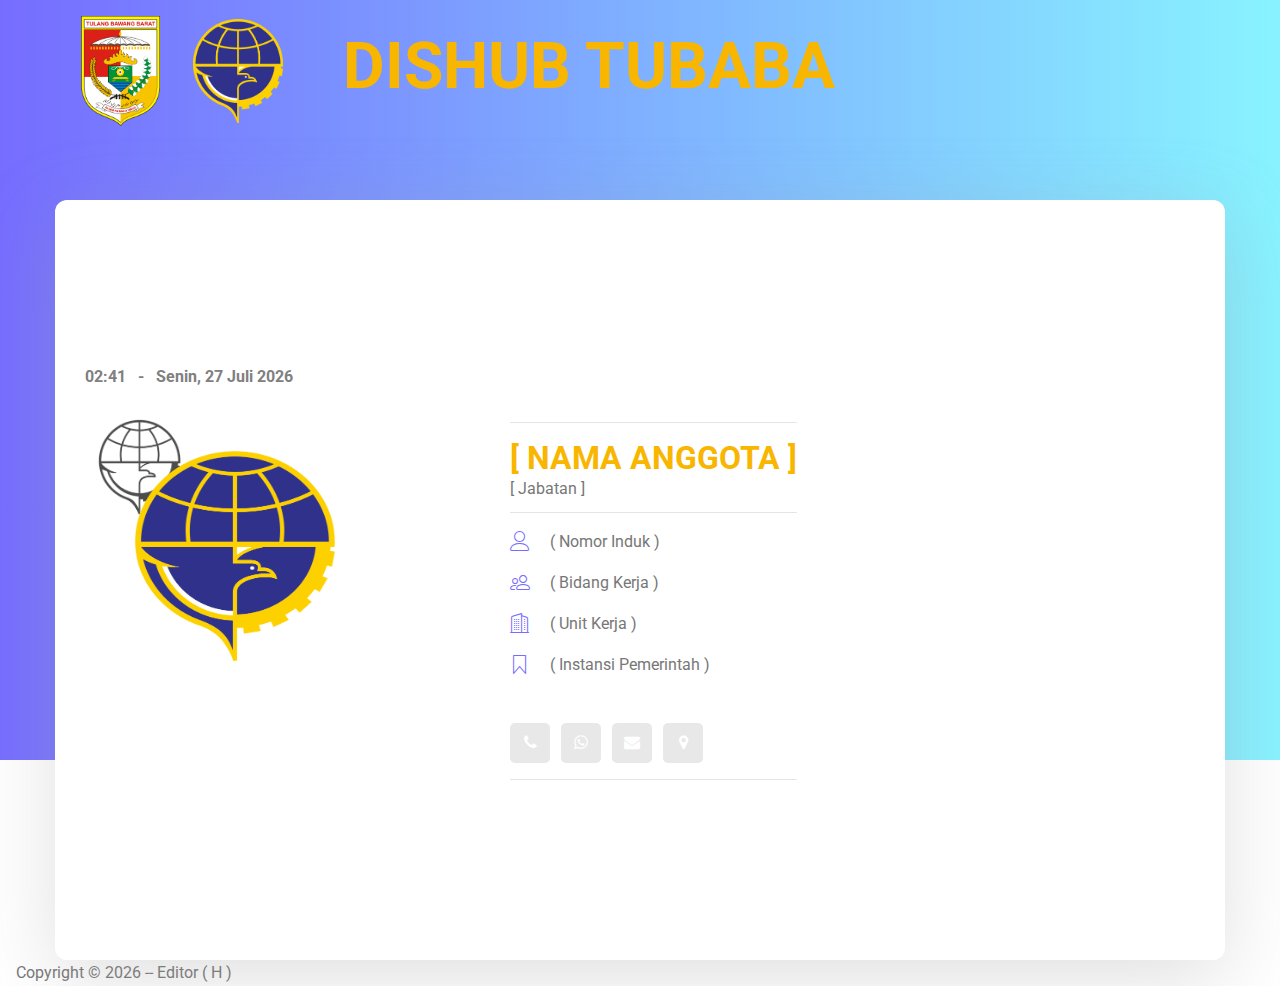
<file: index.html>
<!DOCTYPE html>
<html lang="en">
  <head>
    <!-- Required meta tags -->
    <meta charset="utf-8" />
    <meta
      name="viewport"
      content="width=device-width, initial-scale=1, shrink-to-fit=no"
    />
    <link rel="icon" href="img/favicon.png" type="image/png" />
    <title>Dishub Tulang Bawang Barat</title>
    <!-- Bootstrap CSS -->
    <link rel="stylesheet" href="css/bootstrap.css" />
    <link rel="stylesheet" href="vendors/linericon/style.css" />
    <link rel="stylesheet" href="css/font-awesome.min.css" />
    <link rel="stylesheet" href="vendors/owl-carousel/owl.carousel.min.css" />
    <link rel="stylesheet" href="vendors/lightbox/simpleLightbox.css" />
    <link rel="stylesheet" href="vendors/nice-select/css/nice-select.css" />
    <link rel="stylesheet" href="vendors/animate-css/animate.css" />
    <link rel="stylesheet" href="vendors/popup/magnific-popup.css" />
    <link rel="stylesheet" href="vendors/flaticon/flaticon.css" />
    <!-- main css -->
    <link rel="stylesheet" href="css/style.css" />
    <link rel="stylesheet" href="css/responsive.css" />
  </head>
  <body>
    <!--================Header Menu Area =================-->
    <header class="header_area">
      <div class="main_menu">
        <nav class="navbar navbar-expand-lg navbar-light">
          <div class="container box_1620">
            <!-- Brand and toggle get grouped for better mobile display -->
            <a
              class="navbar-brand logo_h"
              style="color: white; font-size: 5vw"
            >
              <img
                src="img/me/logo_header2.png"
                alt=""
                width="9%"
                style="padding: 1%; margin-right: -5px"
              />
              <img
                src="img/me/logo_header.png"
                alt=""
                width="10%"
                style="padding: 1%"
              />
              &nbsp; <b>DISHUB TUBABA</b>
            </a>
          </div>
        </nav>
      </div>
    </header>
    <!--================Header Menu Area =================-->

    <!--================Home Banner Area =================-->
    <section class="home_banner_area">
      <div class="container box_1620">
        <div class="banner_inner d-flex align-items-center">
          <div class="banner_content">

            <!-- jam dan tanggal -->
            <p><b style="color:grey"><span id="tanggalwaktu"></span></b></p>
            <script>
              var tw = new Date();
              if (tw.getTimezoneOffset() == 0) (a=tw.getTime() + ( 7 *60*60*1000))
              else (a=tw.getTime());
              tw.setTime(a);
              var tahun= tw.getFullYear ();
              var hari= tw.getDay ();
              var bulan= tw.getMonth ();
              var tanggal= tw.getDate ();
              var hariarray=new Array("Minggu,","Senin,","Selasa,","Rabu,","Kamis,","Jum&#39;at,","Sabtu,");
              var bulanarray=new Array("Januari","Februari","Maret","April","Mei","Juni","Juli","Agustus","September","Oktober","Nopember","Desember");
              document.getElementById("tanggalwaktu").innerHTML = ((tw.getHours() < 10) ? "0" : "") + tw.getHours() + ":" + ((tw.getMinutes() < 10)? "0" : "") + tw.getMinutes() + (" &nbsp; - &nbsp; ") + hariarray[hari]+" "+tanggal+" "+bulanarray[bulan]+" "+tahun+" ";
            </script>
            <!-- jam dan tanggal -->

            <div class="media">
              <div class="d-flex">
		            <img src="img/me/stamp_foto2.png" alt="" style="position: absolute; opacity: 0.7; width: 110px; height: 110px; z-index: 1;"/>
                <img src="img/me/bg.png" alt="Foto" style="z-index: 2; height: 300px; width: 300px;">
              </div>
              <div class="media-body">
                <div class="personal_text">

				  <HR style="margin: 1;">
                  <h4 style="font-size:xx-large; margin-bottom: -2px;"><b>[ nama anggota ]</b></h4>
                  <p>
                    [ Jabatan ]
                  </p>
				  <HR style="margin-top: -30px;">
                  <ul class="list basic_info">
					
                    <li>
						<a href="#"
						  ><i class="lnr lnr-user"></i> ( Nomor Induk )</a
						>
					  </li>
					  <li>
						<a href="#"
						  ><i class="lnr lnr-users"></i> ( Bidang Kerja )</a
						>
					  </li>
                    <li>
                      <a href="#"
                        ><i class="lnr lnr-apartment"></i> ( Unit Kerja )</a
                      >
                    </li>
                    <li>
                      <a href="#"
                        ><i class="lnr lnr-bookmark"></i> ( Instansi Pemerintah )</a
                      >
                    </li>
                  </ul>
                  <ul class="list personal_social">
                    <li>
                      <a href="#"><i class="fa fa-phone"></i></a>
                    </li>
                    <li>
                      <a href="#"><i class="fa fa-whatsapp"></i></a>
                    </li>
                    <li>
                      <a href="#"><i class="fa fa-envelope"></i></a>
                    </li>
                    <li>
                      <a href="#"><i class="fa fa-map-marker"></i></a>
                    </li>
                  </ul>
				  <HR style="">
					<!-- <br>
				  <P style="margin-bottom: -8px;">
           				  <img src="img/me/ttd.png" alt="dto" style="position: absolute; width: 200px; height: 130px; margin-left: -30px; z-index: 2;"/>
					  <img src="img/me/stample.png" alt="stamp" style="position: absolute; transform: rotate(-15deg); width: 200px; height: 200px; margin-top: -30px; margin-left: -50px; z-index: 3;"/>
					Mengetahui,</P>
					<p>
					Kepala Dinas</p>
					<p>
					Ahmad Zulkifly, S.Sos, M.T.
				  </p> -->
                </div>
              </div>
            </div>
          </div>
        </div>
      </div>
    </section>
    <!--================End Home Banner Area =================-->

    
    <!--================Footer Area =================-->
    <!-- <footer class="footer_area p_120">
      <div class="container">
        <div class="row footer_inner">
          <div class="col-lg-5 col-sm-6">
            <aside class="f_widget ab_widget">
              <div class="f_title">
                <h3>Dinas Perhubungan</h3>
                <h4>Tulang Bawang Barat</h4>
              </div>

              <a href="https://maps.app.goo.gl/DFEyADKw1KQhBFi78">
                <i class="lnr lnr-map-marker"></i> Lokasi Kantor
              </a>
              <p>Panaragan Jaya,</p>
              <p>Kec. Tulang Bawang Tengah,</p>
              <p>Kab. Tulang Bawang Barat,</p>
              <p>Prov. Lampung, 34693</p>
              <p> -->
                <!-- Link back to Colorlib can't be removed. Template is licensed under CC BY 3.0. -->
                &nbsp; &nbsp; Copyright &copy;
                <script>
                  document.write(new Date().getFullYear());
                </script>
                -- Editor ( H )
           <!--  </aside>
          </div> -->
        </div>
      </div>
    </footer>
    <!--================End Footer Area =================-->

    <!-- Optional JavaScript -->
    <!-- jQuery first, then Popper.js, then Bootstrap JS -->
    <script src="js/jquery-3.3.1.min.js"></script>
    <script src="js/popper.js"></script>
    <script src="js/bootstrap.min.js"></script>
    <script src="js/stellar.js"></script>
    <script src="vendors/lightbox/simpleLightbox.min.js"></script>
    <script src="vendors/nice-select/js/jquery.nice-select.min.js"></script>
    <script src="vendors/isotope/imagesloaded.pkgd.min.js"></script>
    <script src="vendors/isotope/isotope.pkgd.min.js"></script>
    <script src="vendors/owl-carousel/owl.carousel.min.js"></script>
    <script src="vendors/popup/jquery.magnific-popup.min.js"></script>
    <script src="js/jquery.ajaxchimp.min.js"></script>
    <script src="vendors/counter-up/jquery.waypoints.min.js"></script>
    <script src="vendors/counter-up/jquery.counterup.min.js"></script>
    <script src="js/mail-script.js"></script>
    <script src="js/theme.js"></script>
  </body>
</html>
</file>
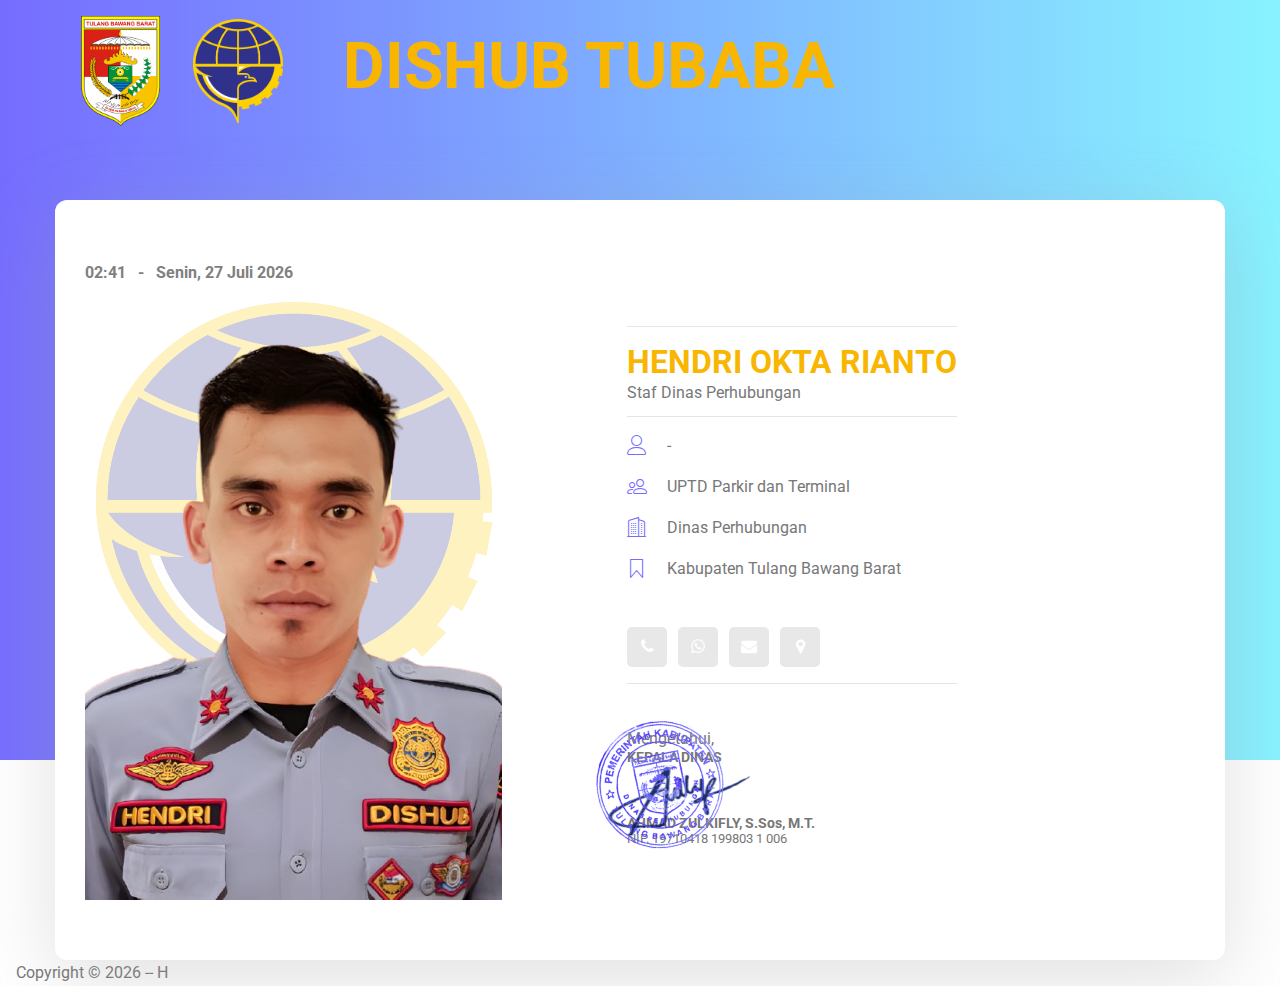
<file: hendri.html>
<!DOCTYPE html>
<html lang="en">
  <head>
    <!-- Required meta tags -->
    <meta charset="utf-8" />
    <meta
      name="viewport"
      content="width=device-width, initial-scale=1, shrink-to-fit=no"
    />
    <link rel="icon" href="img/favicon.png" type="image/png" />
    <title>Hendri Okta Rianto - Dishub Tulang Bawang Barat</title>
    <!-- Bootstrap CSS -->
    <link rel="stylesheet" href="css/bootstrap.css" />
    <link rel="stylesheet" href="vendors/linericon/style.css" />
    <link rel="stylesheet" href="css/font-awesome.min.css" />
    <link rel="stylesheet" href="vendors/owl-carousel/owl.carousel.min.css" />
    <link rel="stylesheet" href="vendors/lightbox/simpleLightbox.css" />
    <link rel="stylesheet" href="vendors/nice-select/css/nice-select.css" />
    <link rel="stylesheet" href="vendors/animate-css/animate.css" />
    <link rel="stylesheet" href="vendors/popup/magnific-popup.css" />
    <link rel="stylesheet" href="vendors/flaticon/flaticon.css" />
    <!-- main css -->
    <link rel="stylesheet" href="css/style.css" />
    <link rel="stylesheet" href="css/responsive.css" />
  </head>
  <body>
    <!--================Header Menu Area =================-->
    <header class="header_area">
      <div class="main_menu">
        <nav class="navbar navbar-expand-lg navbar-light">
          <div class="container box_1620">
            <!-- Brand and toggle get grouped for better mobile display -->
            <a
              class="navbar-brand logo_h"
              style="color: white; font-size: 5vw"
            >
              <img
                src="img/me/logo_header2.png"
                alt=""
                width="9%"
                style="padding: 1%; margin-right: -5px"
              />
              <img
                src="img/me/logo_header.png"
                alt=""
                width="10%"
                style="padding: 1%"
              />
              &nbsp; <b>DISHUB TUBABA</b>
            </a>
          </div>
        </nav>
      </div>
    </header>
    <!--================Header Menu Area =================-->

    <!--================Home Banner Area =================-->
    <section class="home_banner_area">
      <div class="container box_1620">
        <div class="banner_inner d-flex align-items-center">
          <div class="banner_content">

            <!-- jam dan tanggal -->
            <p><b style="color:grey"><span id="tanggalwaktu"></span></b></p>
            <script>
              var tw = new Date();
              if (tw.getTimezoneOffset() == 0) (a=tw.getTime() + ( 7 *60*60*1000))
              else (a=tw.getTime());
              tw.setTime(a);
              var tahun= tw.getFullYear ();
              var hari= tw.getDay ();
              var bulan= tw.getMonth ();
              var tanggal= tw.getDate ();
              var hariarray=new Array("Minggu,","Senin,","Selasa,","Rabu,","Kamis,","Jum&#39;at,","Sabtu,");
              var bulanarray=new Array("Januari","Februari","Maret","April","Mei","Juni","Juli","Agustus","September","Oktober","Nopember","Desember");
              document.getElementById("tanggalwaktu").innerHTML = ((tw.getHours() < 10) ? "0" : "") + tw.getHours() + ":" + ((tw.getMinutes() < 10)? "0" : "") + tw.getMinutes() + (" &nbsp; - &nbsp; ") + hariarray[hari]+" "+tanggal+" "+bulanarray[bulan]+" "+tahun+" ";
            </script>
            <!-- jam dan tanggal -->

            <div class="media">
              <div class="d-flex">
		      <img src="img/me/hendri.png" alt="Foto Hendri" style="z-index: 2;">
              </div>
              <div class="media-body">
                <div class="personal_text">

				  <HR style="margin: 1;">
                  <h4 style="font-size:xx-large; margin-bottom: -2px;"><b>HENDRI OKTA RIANTO</b></h4>
                  <p>
                    Staf Dinas Perhubungan
                  </p>
				  <HR style="margin-top: -30px;">
                  <ul class="list basic_info">
					
                    <li>
						<a href="#"
						  ><i class="lnr lnr-user"></i> -</a
						>
					  </li>
					  <li>
						<a href="#"
						  ><i class="lnr lnr-users"></i> UPTD Parkir dan Terminal</a
						>
					  </li>
                    <li>
                      <a href="https://www.google.com/maps/place/DINAS+PERHUBUNGAN+KABUPATEN+TULANG+BAWANG+BARAT/@-4.5154027,105.0877553,17z/data=!3m1!4b1!4m6!3m5!1s0x2e3f35006d0774fd:0xd82597dc79510d7b!8m2!3d-4.5154081!4d105.0903302!16s%2Fg%2F11x2x2wxy6?entry=ttu&g_ep=EgoyMDI1MDMwMy4wIKXMDSoASAFQAw%3D%3D"
                        ><i class="lnr lnr-apartment"></i> Dinas Perhubungan</a
                      >
                    </li>
                    <li>
                      <a href="https://id.wikipedia.org/wiki/Kabupaten_Tulang_Bawang_Barat"
                        ><i class="lnr lnr-bookmark"></i> Kabupaten Tulang Bawang Barat</a
                      >
                    </li>
                  </ul>
                  <ul class="list personal_social">
                    <li>
                      <a href="tel:082281963772"><i class="fa fa-phone"></i></a>
                    </li>
                    <li>
                      <a href="https://wa.me/6282281963772?text=Izin%20Mas%20Hendri,%20"><i class="fa fa-whatsapp"></i></a>
                    </li>
                    <li>
                      <a href="mailto:email.mashendri@gmail.com?subject=kontak%20baru&body=Izin%20mas%21"><i class="fa fa-envelope"></i></a>
                    </li>
                    <li>
                      <a href="https://www.google.com/maps/place/DINAS+PERHUBUNGAN+KABUPATEN+TULANG+BAWANG+BARAT/@-4.5154027,105.0877553,17z/data=!3m1!4b1!4m6!3m5!1s0x2e3f35006d0774fd:0xd82597dc79510d7b!8m2!3d-4.5154081!4d105.0903302!16s%2Fg%2F11x2x2wxy6?entry=ttu&g_ep=EgoyMDI1MDMwMy4wIKXMDSoASAFQAw%3D%3D"><i class="fa fa-map-marker"></i></a>
                    </li>
                  </ul>
				  <HR style="">
					<br>
				  <P style="margin-bottom: -8px;">
           				  <img src="img/me/ttd2.png" alt="dto" style="opacity: 0.9; position: absolute; width: 300px; height: 200px; margin-left: -95px; margin-top: -35px; z-index: 2;"/>
					  <img src="img/me/stample.png" alt="stamp" style="position: absolute; transform: rotate(-15deg); width: 180px; height: 180px; margin-top: -30px; margin-left: -60px; z-index: 4;"/>
					Mengetahui,</P>
					<b>
					<p style="font-size: 14px">
					KEPALA DINAS</p>
					<p style="font-size: 14px">
					AHMAD ZULKIFLY, S.Sos, M.T.
				        </p>
					</b>
			                <p style="margin-top: -50px; font-size: 13px">
					NIP. 19710418 199803 1 006
					</p>
                </div>
              </div>
            </div>
          </div>
        </div>
      </div>
    </section>
    <!--================End Home Banner Area =================-->

    
    <!--================Footer Area =================-->
    <!-- <footer class="footer_area p_120">
      <div class="container">
        <div class="row footer_inner">
          <div class="col-lg-5 col-sm-6">
            <aside class="f_widget ab_widget">
              <div class="f_title">
                <h3>Dinas Perhubungan</h3>
                <h4>Tulang Bawang Barat</h4>
              </div>

              <a href="https://maps.app.goo.gl/DFEyADKw1KQhBFi78">
                <i class="lnr lnr-map-marker"></i> Lokasi Kantor
              </a>
              <p>Panaragan Jaya,</p>
              <p>Kec. Tulang Bawang Tengah,</p>
              <p>Kab. Tulang Bawang Barat,</p>
              <p>Prov. Lampung, 34693</p>
              <p> -->
                <!-- Link back to Colorlib can't be removed. Template is licensed under CC BY 3.0. -->
                &nbsp; &nbsp; Copyright &copy;
                <script>
                  document.write(new Date().getFullYear());
                </script>
                -- H
           <!--  </aside>
          </div> -->
        </div>
      </div>
    </footer>
    <!--================End Footer Area =================-->

    <!-- Optional JavaScript -->
    <!-- jQuery first, then Popper.js, then Bootstrap JS -->
    <script src="js/jquery-3.3.1.min.js"></script>
    <script src="js/popper.js"></script>
    <script src="js/bootstrap.min.js"></script>
    <script src="js/stellar.js"></script>
    <script src="vendors/lightbox/simpleLightbox.min.js"></script>
    <script src="vendors/nice-select/js/jquery.nice-select.min.js"></script>
    <script src="vendors/isotope/imagesloaded.pkgd.min.js"></script>
    <script src="vendors/isotope/isotope.pkgd.min.js"></script>
    <script src="vendors/owl-carousel/owl.carousel.min.js"></script>
    <script src="vendors/popup/jquery.magnific-popup.min.js"></script>
    <script src="js/jquery.ajaxchimp.min.js"></script>
    <script src="vendors/counter-up/jquery.waypoints.min.js"></script>
    <script src="vendors/counter-up/jquery.counterup.min.js"></script>
    <script src="js/mail-script.js"></script>
    <script src="js/theme.js"></script>
  </body>
</html>
</file>
<file: vendors/linericon/style.css>
@font-face {
	font-family: 'Linearicons-Free';
	src:url('fonts/Linearicons-Free.eot?w118d');
	src:url('fonts/Linearicons-Free.eot?#iefixw118d') format('embedded-opentype'),
		url('fonts/Linearicons-Free.woff2?w118d') format('woff2'),
		url('fonts/Linearicons-Free.woff?w118d') format('woff'),
		url('fonts/Linearicons-Free.ttf?w118d') format('truetype'),
		url('fonts/Linearicons-Free.svg?w118d#Linearicons-Free') format('svg');
	font-weight: normal;
	font-style: normal;
}

.lnr {
	font-family: 'Linearicons-Free';
	speak: none;
	font-style: normal;
	font-weight: normal;
	font-variant: normal;
	text-transform: none;
	line-height: 1;

	/* Better Font Rendering =========== */
	-webkit-font-smoothing: antialiased;
	-moz-osx-font-smoothing: grayscale;
}

.lnr-home:before {
	content: "\e800";
}
.lnr-apartment:before {
	content: "\e801";
}
.lnr-pencil:before {
	content: "\e802";
}
.lnr-magic-wand:before {
	content: "\e803";
}
.lnr-drop:before {
	content: "\e804";
}
.lnr-lighter:before {
	content: "\e805";
}
.lnr-poop:before {
	content: "\e806";
}
.lnr-sun:before {
	content: "\e807";
}
.lnr-moon:before {
	content: "\e808";
}
.lnr-cloud:before {
	content: "\e809";
}
.lnr-cloud-upload:before {
	content: "\e80a";
}
.lnr-cloud-download:before {
	content: "\e80b";
}
.lnr-cloud-sync:before {
	content: "\e80c";
}
.lnr-cloud-check:before {
	content: "\e80d";
}
.lnr-database:before {
	content: "\e80e";
}
.lnr-lock:before {
	content: "\e80f";
}
.lnr-cog:before {
	content: "\e810";
}
.lnr-trash:before {
	content: "\e811";
}
.lnr-dice:before {
	content: "\e812";
}
.lnr-heart:before {
	content: "\e813";
}
.lnr-star:before {
	content: "\e814";
}
.lnr-star-half:before {
	content: "\e815";
}
.lnr-star-empty:before {
	content: "\e816";
}
.lnr-flag:before {
	content: "\e817";
}
.lnr-envelope:before {
	content: "\e818";
}
.lnr-paperclip:before {
	content: "\e819";
}
.lnr-inbox:before {
	content: "\e81a";
}
.lnr-eye:before {
	content: "\e81b";
}
.lnr-printer:before {
	content: "\e81c";
}
.lnr-file-empty:before {
	content: "\e81d";
}
.lnr-file-add:before {
	content: "\e81e";
}
.lnr-enter:before {
	content: "\e81f";
}
.lnr-exit:before {
	content: "\e820";
}
.lnr-graduation-hat:before {
	content: "\e821";
}
.lnr-license:before {
	content: "\e822";
}
.lnr-music-note:before {
	content: "\e823";
}
.lnr-film-play:before {
	content: "\e824";
}
.lnr-camera-video:before {
	content: "\e825";
}
.lnr-camera:before {
	content: "\e826";
}
.lnr-picture:before {
	content: "\e827";
}
.lnr-book:before {
	content: "\e828";
}
.lnr-bookmark:before {
	content: "\e829";
}
.lnr-user:before {
	content: "\e82a";
}
.lnr-users:before {
	content: "\e82b";
}
.lnr-shirt:before {
	content: "\e82c";
}
.lnr-store:before {
	content: "\e82d";
}
.lnr-cart:before {
	content: "\e82e";
}
.lnr-tag:before {
	content: "\e82f";
}
.lnr-phone-handset:before {
	content: "\e830";
}
.lnr-phone:before {
	content: "\e831";
}
.lnr-pushpin:before {
	content: "\e832";
}
.lnr-map-marker:before {
	content: "\e833";
}
.lnr-map:before {
	content: "\e834";
}
.lnr-location:before {
	content: "\e835";
}
.lnr-calendar-full:before {
	content: "\e836";
}
.lnr-keyboard:before {
	content: "\e837";
}
.lnr-spell-check:before {
	content: "\e838";
}
.lnr-screen:before {
	content: "\e839";
}
.lnr-smartphone:before {
	content: "\e83a";
}
.lnr-tablet:before {
	content: "\e83b";
}
.lnr-laptop:before {
	content: "\e83c";
}
.lnr-laptop-phone:before {
	content: "\e83d";
}
.lnr-power-switch:before {
	content: "\e83e";
}
.lnr-bubble:before {
	content: "\e83f";
}
.lnr-heart-pulse:before {
	content: "\e840";
}
.lnr-construction:before {
	content: "\e841";
}
.lnr-pie-chart:before {
	content: "\e842";
}
.lnr-chart-bars:before {
	content: "\e843";
}
.lnr-gift:before {
	content: "\e844";
}
.lnr-diamond:before {
	content: "\e845";
}
.lnr-linearicons:before {
	content: "\e846";
}
.lnr-dinner:before {
	content: "\e847";
}
.lnr-coffee-cup:before {
	content: "\e848";
}
.lnr-leaf:before {
	content: "\e849";
}
.lnr-paw:before {
	content: "\e84a";
}
.lnr-rocket:before {
	content: "\e84b";
}
.lnr-briefcase:before {
	content: "\e84c";
}
.lnr-bus:before {
	content: "\e84d";
}
.lnr-car:before {
	content: "\e84e";
}
.lnr-train:before {
	content: "\e84f";
}
.lnr-bicycle:before {
	content: "\e850";
}
.lnr-wheelchair:before {
	content: "\e851";
}
.lnr-select:before {
	content: "\e852";
}
.lnr-earth:before {
	content: "\e853";
}
.lnr-smile:before {
	content: "\e854";
}
.lnr-sad:before {
	content: "\e855";
}
.lnr-neutral:before {
	content: "\e856";
}
.lnr-mustache:before {
	content: "\e857";
}
.lnr-alarm:before {
	content: "\e858";
}
.lnr-bullhorn:before {
	content: "\e859";
}
.lnr-volume-high:before {
	content: "\e85a";
}
.lnr-volume-medium:before {
	content: "\e85b";
}
.lnr-volume-low:before {
	content: "\e85c";
}
.lnr-volume:before {
	content: "\e85d";
}
.lnr-mic:before {
	content: "\e85e";
}
.lnr-hourglass:before {
	content: "\e85f";
}
.lnr-undo:before {
	content: "\e860";
}
.lnr-redo:before {
	content: "\e861";
}
.lnr-sync:before {
	content: "\e862";
}
.lnr-history:before {
	content: "\e863";
}
.lnr-clock:before {
	content: "\e864";
}
.lnr-download:before {
	content: "\e865";
}
.lnr-upload:before {
	content: "\e866";
}
.lnr-enter-down:before {
	content: "\e867";
}
.lnr-exit-up:before {
	content: "\e868";
}
.lnr-bug:before {
	content: "\e869";
}
.lnr-code:before {
	content: "\e86a";
}
.lnr-link:before {
	content: "\e86b";
}
.lnr-unlink:before {
	content: "\e86c";
}
.lnr-thumbs-up:before {
	content: "\e86d";
}
.lnr-thumbs-down:before {
	content: "\e86e";
}
.lnr-magnifier:before {
	content: "\e86f";
}
.lnr-cross:before {
	content: "\e870";
}
.lnr-menu:before {
	content: "\e871";
}
.lnr-list:before {
	content: "\e872";
}
.lnr-chevron-up:before {
	content: "\e873";
}
.lnr-chevron-down:before {
	content: "\e874";
}
.lnr-chevron-left:before {
	content: "\e875";
}
.lnr-chevron-right:before {
	content: "\e876";
}
.lnr-arrow-up:before {
	content: "\e877";
}
.lnr-arrow-down:before {
	content: "\e878";
}
.lnr-arrow-left:before {
	content: "\e879";
}
.lnr-arrow-right:before {
	content: "\e87a";
}
.lnr-move:before {
	content: "\e87b";
}
.lnr-warning:before {
	content: "\e87c";
}
.lnr-question-circle:before {
	content: "\e87d";
}
.lnr-menu-circle:before {
	content: "\e87e";
}
.lnr-checkmark-circle:before {
	content: "\e87f";
}
.lnr-cross-circle:before {
	content: "\e880";
}
.lnr-plus-circle:before {
	content: "\e881";
}
.lnr-circle-minus:before {
	content: "\e882";
}
.lnr-arrow-up-circle:before {
	content: "\e883";
}
.lnr-arrow-down-circle:before {
	content: "\e884";
}
.lnr-arrow-left-circle:before {
	content: "\e885";
}
.lnr-arrow-right-circle:before {
	content: "\e886";
}
.lnr-chevron-up-circle:before {
	content: "\e887";
}
.lnr-chevron-down-circle:before {
	content: "\e888";
}
.lnr-chevron-left-circle:before {
	content: "\e889";
}
.lnr-chevron-right-circle:before {
	content: "\e88a";
}
.lnr-crop:before {
	content: "\e88b";
}
.lnr-frame-expand:before {
	content: "\e88c";
}
.lnr-frame-contract:before {
	content: "\e88d";
}
.lnr-layers:before {
	content: "\e88e";
}
.lnr-funnel:before {
	content: "\e88f";
}
.lnr-text-format:before {
	content: "\e890";
}
.lnr-text-format-remove:before {
	content: "\e891";
}
.lnr-text-size:before {
	content: "\e892";
}
.lnr-bold:before {
	content: "\e893";
}
.lnr-italic:before {
	content: "\e894";
}
.lnr-underline:before {
	content: "\e895";
}
.lnr-strikethrough:before {
	content: "\e896";
}
.lnr-highlight:before {
	content: "\e897";
}
.lnr-text-align-left:before {
	content: "\e898";
}
.lnr-text-align-center:before {
	content: "\e899";
}
.lnr-text-align-right:before {
	content: "\e89a";
}
.lnr-text-align-justify:before {
	content: "\e89b";
}
.lnr-line-spacing:before {
	content: "\e89c";
}
.lnr-indent-increase:before {
	content: "\e89d";
}
.lnr-indent-decrease:before {
	content: "\e89e";
}
.lnr-pilcrow:before {
	content: "\e89f";
}
.lnr-direction-ltr:before {
	content: "\e8a0";
}
.lnr-direction-rtl:before {
	content: "\e8a1";
}
.lnr-page-break:before {
	content: "\e8a2";
}
.lnr-sort-alpha-asc:before {
	content: "\e8a3";
}
.lnr-sort-amount-asc:before {
	content: "\e8a4";
}
.lnr-hand:before {
	content: "\e8a5";
}
.lnr-pointer-up:before {
	content: "\e8a6";
}
.lnr-pointer-right:before {
	content: "\e8a7";
}
.lnr-pointer-down:before {
	content: "\e8a8";
}
.lnr-pointer-left:before {
	content: "\e8a9";
}
</file>
<file: vendors/nice-select/css/nice-select.css>
.nice-select {
  -webkit-tap-highlight-color: transparent;
  background-color: #fff;
  border-radius: 5px;
  border: solid 1px #e8e8e8;
  box-sizing: border-box;
  clear: both;
  cursor: pointer;
  display: block;
  float: left;
  font-family: inherit;
  font-size: 14px;
  font-weight: normal;
  height: 42px;
  line-height: 40px;
  outline: none;
  padding-left: 18px;
  padding-right: 30px;
  position: relative;
  text-align: left !important;
  -webkit-transition: all 0.2s ease-in-out;
  transition: all 0.2s ease-in-out;
  -webkit-user-select: none;
     -moz-user-select: none;
      -ms-user-select: none;
          user-select: none;
  white-space: nowrap;
  width: auto; }
  .nice-select:hover {
    border-color: #dbdbdb; }
  .nice-select:active, .nice-select.open, .nice-select:focus {
    border-color: #999; }
  .nice-select:after {
    border-bottom: 2px solid #999;
    border-right: 2px solid #999;
    content: '';
    display: block;
    height: 5px;
    margin-top: -4px;
    pointer-events: none;
    position: absolute;
    right: 12px;
    top: 50%;
    -webkit-transform-origin: 66% 66%;
        -ms-transform-origin: 66% 66%;
            transform-origin: 66% 66%;
    -webkit-transform: rotate(45deg);
        -ms-transform: rotate(45deg);
            transform: rotate(45deg);
    -webkit-transition: all 0.15s ease-in-out;
    transition: all 0.15s ease-in-out;
    width: 5px; }
  .nice-select.open:after {
    -webkit-transform: rotate(-135deg);
        -ms-transform: rotate(-135deg);
            transform: rotate(-135deg); }
  .nice-select.open .list {
    opacity: 1;
    pointer-events: auto;
    -webkit-transform: scale(1) translateY(0);
        -ms-transform: scale(1) translateY(0);
            transform: scale(1) translateY(0); }
  .nice-select.disabled {
    border-color: #ededed;
    color: #999;
    pointer-events: none; }
    .nice-select.disabled:after {
      border-color: #cccccc; }
  .nice-select.wide {
    width: 100%; }
    .nice-select.wide .list {
      left: 0 !important;
      right: 0 !important; }
  .nice-select.right {
    float: right; }
    .nice-select.right .list {
      left: auto;
      right: 0; }
  .nice-select.small {
    font-size: 12px;
    height: 36px;
    line-height: 34px; }
    .nice-select.small:after {
      height: 4px;
      width: 4px; }
    .nice-select.small .option {
      line-height: 34px;
      min-height: 34px; }
  .nice-select .list {
    background-color: #fff;
    border-radius: 5px;
    box-shadow: 0 0 0 1px rgba(68, 68, 68, 0.11);
    box-sizing: border-box;
    margin-top: 4px;
    opacity: 0;
    overflow: hidden;
    padding: 0;
    pointer-events: none;
    position: absolute;
    top: 100%;
    left: 0;
    -webkit-transform-origin: 50% 0;
        -ms-transform-origin: 50% 0;
            transform-origin: 50% 0;
    -webkit-transform: scale(0.75) translateY(-21px);
        -ms-transform: scale(0.75) translateY(-21px);
            transform: scale(0.75) translateY(-21px);
    -webkit-transition: all 0.2s cubic-bezier(0.5, 0, 0, 1.25), opacity 0.15s ease-out;
    transition: all 0.2s cubic-bezier(0.5, 0, 0, 1.25), opacity 0.15s ease-out;
    z-index: 9; }
    .nice-select .list:hover .option:not(:hover) {
      background-color: transparent !important; }
  .nice-select .option {
    cursor: pointer;
    font-weight: 400;
    line-height: 40px;
    list-style: none;
    min-height: 40px;
    outline: none;
    padding-left: 18px;
    padding-right: 29px;
    text-align: left;
    -webkit-transition: all 0.2s;
    transition: all 0.2s; }
    .nice-select .option:hover, .nice-select .option.focus, .nice-select .option.selected.focus {
      background-color: #f6f6f6; }
    .nice-select .option.selected {
      font-weight: bold; }
    .nice-select .option.disabled {
      background-color: transparent;
      color: #999;
      cursor: default; }

.no-csspointerevents .nice-select .list {
  display: none; }

.no-csspointerevents .nice-select.open .list {
  display: block; }
</file>
<file: vendors/flaticon/flaticon.css>
/*
  	Flaticon icon font: Flaticon
  	Creation date: 26/06/2018 17:19
  	*/

@font-face {
  font-family: "Flaticon";
  src: url("./Flaticon.eot");
  src: url("./Flaticon.eot?#iefix") format("embedded-opentype"),
       url("./Flaticon.woff") format("woff"),
       url("./Flaticon.ttf") format("truetype"),
       url("./Flaticon.svg#Flaticon") format("svg");
  font-weight: normal;
  font-style: normal;
}

@media screen and (-webkit-min-device-pixel-ratio:0) {
  @font-face {
    font-family: "Flaticon";
    src: url("./Flaticon.svg#Flaticon") format("svg");
  }
}

[class^="flaticon-"]:before, [class*=" flaticon-"]:before,
[class^="flaticon-"]:after, [class*=" flaticon-"]:after {   
  font-family: Flaticon;
        font-size: 20px;
font-style: normal;
margin-left: 20px;
}

.flaticon-skyline:before { content: "\f100"; }
.flaticon-sketch:before { content: "\f101"; }
.flaticon-city:before { content: "\f102"; }
</file>
<file: css/style.css>
/*----------------------------------------------------
@File: Default Styles
@Author: Rocky Ahmed
@URL: http://wethemez.com
Author E-mail: rockybd1995@gmail.com

This file contains the styling for the actual theme, this
is the file you need to edit to change the look of the
theme.
---------------------------------------------------- */
/*=====================================================================
@Template Name: Builder Construction 
@Author: Rocky Ahmed
@Developed By: Rocky Ahmed
@Developer URL: http://rocky.wethemez.com
Author E-mail: rockybd1995@gmail.com

@Default Styles

Table of Content:
01/ Variables
02/ predefin
03/ header
04/ button
05/ banner
06/ breadcrumb
07/ about
08/ team
09/ project 
10/ price 
11/ team 
12/ blog 
13/ video  
14/ features  
15/ career  
16/ contact 
17/ footer

=====================================================================*/
/*----------------------------------------------------*/
/*font Variables*/
/*Color Variables*/
/*=================== fonts ====================*/
@import url("https://fonts.googleapis.com/css?family=Heebo:300,400,700,900|Roboto:300,400,500,700");
/*---------------------------------------------------- */
/*----------------------------------------------------*/
.list {
  list-style: none;
  margin: 0px;
  padding: 0px; }

a {
  text-decoration: none;
  transition: all 0.3s ease-in-out; }
  a:hover, a:focus {
    text-decoration: none;
    outline: none; }

.row.m0 {
  margin: 0px; }

body {
  line-height: 26px;
  font-size: 16px;
  font-family: "Roboto", sans-serif;
  font-weight: normal;
  color: #777777; }

h1, h2, h3, h4, h5, h6 {
  font-family: "Heebo", sans-serif;
  font-weight: bold; }

button:focus {
  outline: none;
  box-shadow: none; }

.p0 {
  padding-left: 0px;
  padding-right: 0px; }

.p_120 {
  padding-top: 120px;
  padding-bottom: 120px; }

.p_100 {
  padding-top: 100px;
  padding-bottom: 100px; }

.pad_top {
  padding-top: 120px; }

.pad_bt {
  padding-bottom: 120px; }

.mt-25 {
  margin-top: 25px; }

@media (min-width: 1200px) {
  .container {
    max-width: 1170px; } }

@media (min-width: 1620px) {
  .box_1620 {
    max-width: 1620px;
    margin: auto;
    width: 100%;
    padding-left: 0px;
    padding-right: 0px; } }
/* Main Title Area css
============================================================================================ */
.main_title {
  text-align: center;
  max-width: 670px;
  margin: 0px auto 75px; }
  .main_title h2 {
    font-family: "Heebo", sans-serif;
    font-size: 36px;
    color: #222222;
    margin-bottom: 15px;
    text-transform: uppercase; }
  .main_title p {
    font-size: 16px;
    font-family: "Roboto", sans-serif;
    font-weight: normal;
    line-height: 26px;
    color: #777777;
    margin-bottom: 0px; }

/* End Main Title Area css
============================================================================================ */
/*---------------------------------------------------- */
/*----------------------------------------------------*/
.header_area {
  position: absolute;
  width: 100%;
  top: 0;
  left: 0;
  z-index: 99;
  transition: background 0.4s, all 0.3s linear; }
  .header_area .navbar {
    background: transparent;
    padding: 0px;
    border: 0px;
    border-radius: 0px; }
    .header_area .navbar .nav .nav-item {
      margin-right: 45px; }
      .header_area .navbar .nav .nav-item .nav-link {
        font: 500 12px/120px "Roboto", sans-serif;
        text-transform: uppercase;
        color: #fff;
        padding: 0px;
        display: inline-block; }
        .header_area .navbar .nav .nav-item .nav-link:after {
          display: none; }
      .header_area .navbar .nav .nav-item:hover .nav-link, .header_area .navbar .nav .nav-item.active .nav-link {
        color: #fff; }
      .header_area .navbar .nav .nav-item.submenu {
        position: relative; }
        .header_area .navbar .nav .nav-item.submenu ul {
          border: none;
          padding: 0px;
          border-radius: 0px;
          box-shadow: none;
          margin: 0px;
          background: #fff;
          box-shadow: 0px 3px 16px 0px rgba(0, 0, 0, 0.1); }
          @media (min-width: 992px) {
            .header_area .navbar .nav .nav-item.submenu ul {
              position: absolute;
              top: 120%;
              left: 0px;
              min-width: 200px;
              text-align: left;
              opacity: 0;
              transition: all 300ms ease-in;
              visibility: hidden;
              display: block;
              border: none;
              padding: 0px;
              border-radius: 0px; } }
          .header_area .navbar .nav .nav-item.submenu ul:before {
            content: "";
            width: 0;
            height: 0;
            border-style: solid;
            border-width: 10px 10px 0 10px;
            border-color: #eeeeee transparent transparent transparent;
            position: absolute;
            right: 24px;
            top: 45px;
            z-index: 3;
            opacity: 0;
            transition: all 400ms linear; }
          .header_area .navbar .nav .nav-item.submenu ul .nav-item {
            display: block;
            float: none;
            margin-right: 0px;
            border-bottom: 1px solid #ededed;
            margin-left: 0px;
            transition: all 0.4s linear; }
            .header_area .navbar .nav .nav-item.submenu ul .nav-item .nav-link {
              line-height: 45px;
              color: #222222;
              padding: 0px 30px;
              transition: all 150ms linear;
              display: block;
              margin-right: 0px; }
            .header_area .navbar .nav .nav-item.submenu ul .nav-item:last-child {
              border-bottom: none; }
            .header_area .navbar .nav .nav-item.submenu ul .nav-item:hover .nav-link {
              background: #766dff;
              color: #fff; }
        @media (min-width: 992px) {
          .header_area .navbar .nav .nav-item.submenu:hover ul {
            visibility: visible;
            opacity: 1;
            top: 100%; } }
        .header_area .navbar .nav .nav-item.submenu:hover ul .nav-item {
          margin-top: 0px; }
      .header_area .navbar .nav .nav-item:last-child {
        margin-right: 0px; }
    .header_area .navbar .search {
      font-size: 12px;
      line-height: 60px;
      display: inline-block;
      color: #222222;
      margin-left: 80px; }
      .header_area .navbar .search i {
        font-weight: 600; }
  .header_area.navbar_fixed .main_menu {
    position: fixed;
    width: 100%;
    top: -70px;
    left: 0;
    right: 0;
    background: blue;
    transform: translateY(70px);
    transition: transform 500ms ease, background 500ms ease;
    -webkit-transition: transform 500ms ease, background 500ms ease;
    box-shadow: 0px 3px 16px 0px rgba(0, 0, 0, 0.1); }
    .header_area.navbar_fixed .main_menu .navbar .nav .nav-item .nav-link {
      line-height: 70px; }

.top_menu {
  background: #f9f9ff; }
  .top_menu .header_social li {
    display: inline-block;
    margin-right: 15px; }
    .top_menu .header_social li a {
      font-size: 14px;
      color: #777777;
      display: inline-block;
      line-height: 42px;
      transition: all 300ms linear 0s; }
    .top_menu .header_social li:last-child {
      margin-right: 0px; }
    .top_menu .header_social li:hover a {
      color: #766dff; }
  .top_menu .dn_btn {
    line-height: 42px;
    display: inline-block;
    font-size: 12px;
    margin-right: 30px;
    font-family: "Roboto", sans-serif;
    font-weight: normal;
    color: #777777;
    transition: all 300ms linear 0s; }
    .top_menu .dn_btn:hover {
      color: #766dff; }
    .top_menu .dn_btn:last-child {
      margin-right: 0px; }
  .top_menu .lan_pack {
    height: 30px;
    border: 1px solid #eeeeee;
    border-radius: 3px;
    line-height: 28px;
    font-size: 12px;
    font-family: "Roboto", sans-serif;
    font-weight: 500;
    padding-left: 19px;
    padding-right: 36px;
    color: #777777;
    background: #f9f9ff;
    margin-right: 5px;
    margin-top: 8px; }
    .top_menu .lan_pack .current {
      color: #777777; }
    .top_menu .lan_pack:after {
      content: "\f0d7";
      border: none !important;
      font: normal normal normal 12px/1 FontAwesome;
      transform: rotate(0deg);
      height: auto;
      margin-top: -6px;
      right: 20px; }

/*---------------------------------------------------- */
/*----------------------------------------------------*/
/* Home Banner Area css
============================================================================================ */
.home_banner_area {
  position: relative;
  z-index: 1;
  background-image: -moz-linear-gradient(0deg, #766dff 0%, #88f3ff 100%);
  background-image: -webkit-linear-gradient(0deg, #766dff 0%, #88f3ff 100%);
  background-image: -ms-linear-gradient(0deg, #766dff 0%, #88f3ff 100%);
  margin-bottom: 200px; }
  .home_banner_area .box_1620 {
    min-height: 700px;
    border-radius: 12px;
    position: relative;
    bottom: -200px;
    background: #fff;
    padding: 30px;
    box-shadow: 0px 20px 80px 0px rgba(153, 153, 153, 0.3); }
  .home_banner_area .banner_inner {
    position: relative;
    width: 100%;
    min-height: 700px;
    display: flex; }
    .home_banner_area .banner_inner .banner_content {
      color: #222222;
      vertical-align: middle;
      align-self: center;
      text-align: left; }
      .home_banner_area .banner_inner .banner_content .media .d-flex {
        padding-right: 125px; }
      .home_banner_area .banner_inner .banner_content .media .media-body {
        vertical-align: middle;
        align-self: center; }

.blog_banner {
  min-height: 780px;
  position: relative;
  z-index: 1;
  overflow: hidden;
  margin-bottom: 0px; }
  .blog_banner .banner_inner {
    background: #04091e;
    position: relative;
    overflow: hidden;
    width: 100%;
    min-height: 780px;
    z-index: 1; }
    .blog_banner .banner_inner .overlay {
      background: url(../img/banner/banner-2.jpg) no-repeat scroll center center;
      opacity: .5;
      height: 125%;
      position: absolute;
      left: 0px;
      top: 0px;
      width: 100%;
      z-index: -1; }
    .blog_banner .banner_inner .blog_b_text {
      max-width: 700px;
      margin: auto;
      color: #fff; }
      .blog_banner .banner_inner .blog_b_text h2 {
        font-size: 60px;
        font-weight: bold;
        font-family: "Heebo", sans-serif;
        line-height: 66px;
        margin-bottom: 15px;
        text-transform: uppercase; }
      .blog_banner .banner_inner .blog_b_text p {
        font-size: 16px;
        margin-bottom: 35px; }
      .blog_banner .banner_inner .blog_b_text .white_bg_btn {
        line-height: 42px;
        padding: 0px 45px;
        border-radius: 5px; }

.banner_box {
  max-width: 1620px;
  margin: auto; }

.banner_area {
  position: relative;
  z-index: 1;
  min-height: 350px;
  background-image: -moz-linear-gradient(0deg, #766dff 0%, #88f3ff 100%);
  background-image: -webkit-linear-gradient(0deg, #766dff 0%, #88f3ff 100%);
  background-image: -ms-linear-gradient(0deg, #766dff 0%, #88f3ff 100%);
  margin-bottom: 120px; }
  .banner_area .box_1620 {
    background: #fff;
    min-height: 360px;
    border-radius: 12px;
    position: relative;
    bottom: -120px;
    box-shadow: 0px 20px 80px 0px rgba(153, 153, 153, 0.3); }
  .banner_area .banner_inner {
    position: relative;
    overflow: hidden;
    width: 100%;
    min-height: 360px;
    z-index: 1; }
    .banner_area .banner_inner .banner_content h2 {
      color: #222222;
      font-size: 48px;
      font-family: "Heebo", sans-serif;
      margin-bottom: 0px;
      font-weight: bold; }
    .banner_area .banner_inner .banner_content .page_link a {
      font-size: 14px;
      color: #222222;
      font-family: "Roboto", sans-serif;
      margin-right: 32px;
      position: relative; }
      .banner_area .banner_inner .banner_content .page_link a:before {
        content: "\e87a";
        font-family: 'Linearicons-Free';
        position: absolute;
        right: -25px;
        top: 50%;
        transform: translateY(-50%); }
      .banner_area .banner_inner .banner_content .page_link a:last-child {
        margin-right: 0px; }
        .banner_area .banner_inner .banner_content .page_link a:last-child:before {
          display: none; }
      .banner_area .banner_inner .banner_content .page_link a:hover {
        color: #766dff; }

/* End Home Banner Area css
============================================================================================ */
/*---------------------------------------------------- */
/*----------------------------------------------------*/
/* Latest Blog Area css
============================================================================================ */
.latest_blog_inner {
  margin-bottom: -30px; }

.l_blog_item {
  margin-bottom: 30px; }
  .l_blog_item .date {
    font-size: 13px;
    font-family: "Roboto", sans-serif;
    font-weight: normal;
    color: #777777;
    margin-top: 20px;
    display: block;
    margin-bottom: 15px; }
  .l_blog_item h4 {
    font-size: 18px;
    line-height: 24px;
    color: #222222;
    border-bottom: 1px solid #eeeeee;
    padding-bottom: 20px;
    margin-bottom: 20px;
    transition: all 300ms linear 0s; }
  .l_blog_item p {
    margin-bottom: 0px; }
  .l_blog_item:hover h4 {
    color: #766dff; }

/* End Latest Blog Area css
============================================================================================ */
/*================= latest_blog_area css =============*/
.single-recent-blog-post {
  margin-bottom: 30px; }
  .single-recent-blog-post .thumb {
    overflow: hidden; }
    .single-recent-blog-post .thumb img {
      transition: all 0.7s linear; }
  .single-recent-blog-post .details {
    padding-top: 30px; }
    .single-recent-blog-post .details .sec_h4 {
      line-height: 24px;
      padding: 10px 0px 13px;
      transition: all 0.3s linear; }
      .single-recent-blog-post .details .sec_h4:hover {
        color: #777777; }
  .single-recent-blog-post .date {
    font-size: 14px;
    line-height: 24px;
    font-weight: 400; }
  .single-recent-blog-post:hover img {
    transform: scale(1.23) rotate(10deg); }

.tags .tag_btn {
  font-size: 12px;
  font-weight: 500;
  line-height: 20px;
  border: 1px solid #eeeeee;
  display: inline-block;
  padding: 1px 18px;
  text-align: center;
  color: #222222; }
  .tags .tag_btn:before {
    background: #766dff; }
  .tags .tag_btn + .tag_btn {
    margin-left: 2px; }

/*========= blog_categorie_area css ===========*/
.blog_categorie_area {
  padding-top: 80px;
  padding-bottom: 80px; }

.categories_post {
  position: relative;
  text-align: center;
  cursor: pointer; }
  .categories_post img {
    max-width: 100%; }
  .categories_post .categories_details {
    position: absolute;
    top: 20px;
    left: 20px;
    right: 20px;
    bottom: 20px;
    background: rgba(34, 34, 34, 0.8);
    color: #fff;
    transition: all 0.3s linear;
    display: flex;
    align-items: center;
    justify-content: center; }
    .categories_post .categories_details h5 {
      margin-bottom: 0px;
      font-size: 18px;
      line-height: 26px;
      text-transform: uppercase;
      color: #fff;
      position: relative; }
    .categories_post .categories_details p {
      font-weight: 300;
      font-size: 14px;
      line-height: 26px;
      margin-bottom: 0px; }
    .categories_post .categories_details .border_line {
      margin: 10px 0px;
      background: #fff;
      width: 100%;
      height: 1px; }
  .categories_post:hover .categories_details {
    background-image: -moz-linear-gradient(0deg, #766dff 0%, #88f3ff 100%);
    background-image: -webkit-linear-gradient(0deg, #766dff 0%, #88f3ff 100%);
    background-image: -ms-linear-gradient(0deg, #766dff 0%, #88f3ff 100%);
    opacity: 0.851; }

/*============ blog_left_sidebar css ==============*/
.blog_item {
  margin-bottom: 40px; }

.blog_info {
  padding-top: 30px; }
  .blog_info .post_tag {
    padding-bottom: 20px; }
    .blog_info .post_tag a {
      font: 300 14px/21px "Roboto", sans-serif;
      color: #222222; }
      .blog_info .post_tag a:hover {
        color: #777777; }
      .blog_info .post_tag a.active {
        color: #766dff; }
  .blog_info .blog_meta li a {
    font: 300 14px/20px "Roboto", sans-serif;
    color: #777777;
    vertical-align: middle;
    padding-bottom: 12px;
    display: inline-block; }
    .blog_info .blog_meta li a i {
      color: #222222;
      font-size: 16px;
      font-weight: 600;
      padding-left: 15px;
      line-height: 20px;
      vertical-align: middle; }
    .blog_info .blog_meta li a:hover {
      color: #766dff; }

.blog_post img {
  max-width: 100%; }

.blog_details {
  padding-top: 20px; }
  .blog_details h2 {
    font-size: 24px;
    line-height: 36px;
    color: #222222;
    font-weight: 600;
    transition: all 0.3s linear; }
    .blog_details h2:hover {
      color: #766dff; }
  .blog_details p {
    margin-bottom: 26px; }

.view_btn {
  font-size: 14px;
  line-height: 36px;
  display: inline-block;
  color: #222222;
  font-weight: 500;
  padding: 0px 30px;
  background: #fff; }

.blog_right_sidebar {
  border: 1px solid #eeeeee;
  background: #fafaff;
  padding: 30px; }
  .blog_right_sidebar .widget_title {
    font-size: 18px;
    line-height: 25px;
    background: #766dff;
    text-align: center;
    color: #fff;
    padding: 8px 0px;
    margin-bottom: 30px; }
  .blog_right_sidebar .search_widget .input-group .form-control {
    font-size: 14px;
    line-height: 29px;
    border: 0px;
    width: 100%;
    font-weight: 300;
    color: #fff;
    padding-left: 20px;
    border-radius: 45px;
    z-index: 0;
    background: #766dff; }
    .blog_right_sidebar .search_widget .input-group .form-control.placeholder {
      color: #fff; }
    .blog_right_sidebar .search_widget .input-group .form-control:-moz-placeholder {
      color: #fff; }
    .blog_right_sidebar .search_widget .input-group .form-control::-moz-placeholder {
      color: #fff; }
    .blog_right_sidebar .search_widget .input-group .form-control::-webkit-input-placeholder {
      color: #fff; }
    .blog_right_sidebar .search_widget .input-group .form-control:focus {
      box-shadow: none; }
  .blog_right_sidebar .search_widget .input-group .btn-default {
    position: absolute;
    right: 20px;
    background: transparent;
    border: 0px;
    box-shadow: none;
    font-size: 14px;
    color: #fff;
    padding: 0px;
    top: 50%;
    transform: translateY(-50%);
    z-index: 1; }
  .blog_right_sidebar .author_widget {
    text-align: center; }
    .blog_right_sidebar .author_widget h4 {
      font-size: 18px;
      line-height: 20px;
      color: #222222;
      margin-bottom: 5px;
      margin-top: 30px; }
    .blog_right_sidebar .author_widget p {
      margin-bottom: 0px; }
    .blog_right_sidebar .author_widget .social_icon {
      padding: 7px 0px 15px; }
      .blog_right_sidebar .author_widget .social_icon a {
        font-size: 14px;
        color: #222222;
        transition: all 0.2s linear; }
        .blog_right_sidebar .author_widget .social_icon a + a {
          margin-left: 20px; }
        .blog_right_sidebar .author_widget .social_icon a:hover {
          color: #766dff; }
  .blog_right_sidebar .popular_post_widget .post_item .media-body {
    justify-content: center;
    align-self: center;
    padding-left: 20px; }
    .blog_right_sidebar .popular_post_widget .post_item .media-body h3 {
      font-size: 14px;
      line-height: 20px;
      color: #222222;
      margin-bottom: 4px;
      transition: all 0.3s linear; }
      .blog_right_sidebar .popular_post_widget .post_item .media-body h3:hover {
        color: #766dff; }
    .blog_right_sidebar .popular_post_widget .post_item .media-body p {
      font-size: 12px;
      line-height: 21px;
      margin-bottom: 0px; }
  .blog_right_sidebar .popular_post_widget .post_item + .post_item {
    margin-top: 20px; }
  .blog_right_sidebar .post_category_widget .cat-list li {
    border-bottom: 2px dotted #eee;
    transition: all 0.3s ease 0s;
    padding-bottom: 12px; }
    .blog_right_sidebar .post_category_widget .cat-list li a {
      font-size: 14px;
      line-height: 20px;
      color: #777; }
      .blog_right_sidebar .post_category_widget .cat-list li a p {
        margin-bottom: 0px; }
    .blog_right_sidebar .post_category_widget .cat-list li + li {
      padding-top: 15px; }
    .blog_right_sidebar .post_category_widget .cat-list li:hover {
      border-color: #766dff; }
      .blog_right_sidebar .post_category_widget .cat-list li:hover a {
        color: #766dff; }
  .blog_right_sidebar .newsletter_widget {
    text-align: center; }
    .blog_right_sidebar .newsletter_widget .form-group {
      margin-bottom: 8px; }
    .blog_right_sidebar .newsletter_widget .input-group-prepend {
      margin-right: -1px; }
    .blog_right_sidebar .newsletter_widget .input-group-text {
      background: #fff;
      border-radius: 0px;
      vertical-align: top;
      font-size: 12px;
      line-height: 36px;
      padding: 0px 0px 0px 15px;
      border: 1px solid #eeeeee;
      border-right: 0px; }
    .blog_right_sidebar .newsletter_widget .form-control {
      font-size: 12px;
      line-height: 24px;
      color: #cccccc;
      border: 1px solid #eeeeee;
      border-left: 0px;
      border-radius: 0px; }
      .blog_right_sidebar .newsletter_widget .form-control.placeholder {
        color: #cccccc; }
      .blog_right_sidebar .newsletter_widget .form-control:-moz-placeholder {
        color: #cccccc; }
      .blog_right_sidebar .newsletter_widget .form-control::-moz-placeholder {
        color: #cccccc; }
      .blog_right_sidebar .newsletter_widget .form-control::-webkit-input-placeholder {
        color: #cccccc; }
      .blog_right_sidebar .newsletter_widget .form-control:focus {
        outline: none;
        box-shadow: none; }
    .blog_right_sidebar .newsletter_widget .bbtns {
      background: #766dff;
      color: #fff;
      font-size: 12px;
      line-height: 38px;
      display: inline-block;
      font-weight: 500;
      padding: 0px 24px 0px 24px;
      border-radius: 0; }
    .blog_right_sidebar .newsletter_widget .text-bottom {
      font-size: 12px; }
  .blog_right_sidebar .tag_cloud_widget ul li {
    display: inline-block; }
    .blog_right_sidebar .tag_cloud_widget ul li a {
      display: inline-block;
      border: 1px solid #eee;
      background: #fff;
      padding: 0px 13px;
      margin-bottom: 8px;
      transition: all 0.3s ease 0s;
      color: #222222;
      font-size: 12px; }
      .blog_right_sidebar .tag_cloud_widget ul li a:hover {
        background-image: -moz-linear-gradient(0deg, #766dff 0%, #88f3ff 100%);
        background-image: -webkit-linear-gradient(0deg, #766dff 0%, #88f3ff 100%);
        background-image: -ms-linear-gradient(0deg, #766dff 0%, #88f3ff 100%);
        color: #fff; }
  .blog_right_sidebar .br {
    width: 100%;
    height: 1px;
    background: #eeeeee;
    margin: 30px 0px; }

.blog-pagination {
  padding-top: 25px;
  padding-bottom: 95px; }
  .blog-pagination .page-link {
    border-radius: 0; }
  .blog-pagination .page-item {
    border: none; }

.page-link {
  background: transparent;
  font-weight: 400; }

.blog-pagination .page-item.active .page-link {
  background-color: #766dff;
  border-color: transparent;
  color: #fff; }

.blog-pagination .page-link {
  position: relative;
  display: block;
  padding: 0.5rem 0.75rem;
  margin-left: -1px;
  line-height: 1.25;
  color: #8a8a8a;
  border: none; }

.blog-pagination .page-link .lnr {
  font-weight: 600; }

.blog-pagination .page-item:last-child .page-link,
.blog-pagination .page-item:first-child .page-link {
  border-radius: 0; }

.blog-pagination .page-link:hover {
  color: #fff;
  text-decoration: none;
  background-color: #766dff;
  border-color: #eee; }

/*============ Start Blog Single Styles  =============*/
.single-post-area .social-links {
  padding-top: 10px; }
  .single-post-area .social-links li {
    display: inline-block;
    margin-bottom: 10px; }
    .single-post-area .social-links li a {
      color: #cccccc;
      padding: 7px;
      font-size: 14px;
      transition: all 0.2s linear; }
      .single-post-area .social-links li a:hover {
        color: #222222; }
.single-post-area .blog_details {
  padding-top: 26px; }
  .single-post-area .blog_details p {
    margin-bottom: 10px; }
.single-post-area .quotes {
  margin-top: 20px;
  margin-bottom: 30px;
  padding: 24px 35px 24px 30px;
  background-color: white;
  box-shadow: -20.84px 21.58px 30px 0px rgba(176, 176, 176, 0.1);
  font-size: 14px;
  line-height: 24px;
  color: #777;
  font-style: italic; }
.single-post-area .arrow {
  position: absolute; }
  .single-post-area .arrow .lnr {
    font-size: 20px;
    font-weight: 600; }
.single-post-area .thumb .overlay-bg {
  background: rgba(0, 0, 0, 0.8); }
.single-post-area .navigation-area {
  border-top: 1px solid #eee;
  padding-top: 30px;
  margin-top: 60px; }
  .single-post-area .navigation-area p {
    margin-bottom: 0px; }
  .single-post-area .navigation-area h4 {
    font-size: 18px;
    line-height: 25px;
    color: #222222; }
  .single-post-area .navigation-area .nav-left {
    text-align: left; }
    .single-post-area .navigation-area .nav-left .thumb {
      margin-right: 20px;
      background: #000; }
      .single-post-area .navigation-area .nav-left .thumb img {
        transition: all 300ms linear 0s; }
    .single-post-area .navigation-area .nav-left .lnr {
      margin-left: 20px;
      opacity: 0;
      transition: all 300ms linear 0s; }
    .single-post-area .navigation-area .nav-left:hover .lnr {
      opacity: 1; }
    .single-post-area .navigation-area .nav-left:hover .thumb img {
      opacity: .5; }
    @media (max-width: 767px) {
      .single-post-area .navigation-area .nav-left {
        margin-bottom: 30px; } }
  .single-post-area .navigation-area .nav-right {
    text-align: right; }
    .single-post-area .navigation-area .nav-right .thumb {
      margin-left: 20px;
      background: #000; }
      .single-post-area .navigation-area .nav-right .thumb img {
        transition: all 300ms linear 0s; }
    .single-post-area .navigation-area .nav-right .lnr {
      margin-right: 20px;
      opacity: 0;
      transition: all 300ms linear 0s; }
    .single-post-area .navigation-area .nav-right:hover .lnr {
      opacity: 1; }
    .single-post-area .navigation-area .nav-right:hover .thumb img {
      opacity: .5; }
@media (max-width: 991px) {
  .single-post-area .sidebar-widgets {
    padding-bottom: 0px; } }

.comments-area {
  background: #fafaff;
  border: 1px solid #eee;
  padding: 50px 30px;
  margin-top: 50px; }
  @media (max-width: 414px) {
    .comments-area {
      padding: 50px 8px; } }
  .comments-area h4 {
    text-align: center;
    margin-bottom: 50px;
    color: #222222;
    font-size: 18px; }
  .comments-area h5 {
    font-size: 16px;
    margin-bottom: 0px; }
  .comments-area a {
    color: #222222; }
  .comments-area .comment-list {
    padding-bottom: 48px; }
    .comments-area .comment-list:last-child {
      padding-bottom: 0px; }
    .comments-area .comment-list.left-padding {
      padding-left: 25px; }
    @media (max-width: 413px) {
      .comments-area .comment-list .single-comment h5 {
        font-size: 12px; }
      .comments-area .comment-list .single-comment .date {
        font-size: 11px; }
      .comments-area .comment-list .single-comment .comment {
        font-size: 10px; } }
  .comments-area .thumb {
    margin-right: 20px; }
  .comments-area .date {
    font-size: 13px;
    color: #cccccc;
    margin-bottom: 13px; }
  .comments-area .comment {
    color: #777777;
    margin-bottom: 0px; }
  .comments-area .btn-reply {
    background-color: #fff;
    color: #222222;
    border: 1px solid #eee;
    padding: 2px 18px;
    font-size: 12px;
    display: block;
    font-weight: 600;
    transition: all 300ms linear 0s; }
    .comments-area .btn-reply:hover {
      background-color: #766dff;
      color: #fff; }

.comment-form {
  background: #fafaff;
  text-align: center;
  border: 1px solid #eee;
  padding: 47px 30px 43px;
  margin-top: 50px;
  margin-bottom: 0px; }
  .comment-form h4 {
    text-align: center;
    margin-bottom: 50px;
    font-size: 18px;
    line-height: 22px;
    color: #222222; }
  .comment-form .name {
    padding-left: 0px; }
    @media (max-width: 767px) {
      .comment-form .name {
        padding-right: 0px;
        margin-bottom: 1rem; } }
  .comment-form .email {
    padding-right: 0px; }
    @media (max-width: 991px) {
      .comment-form .email {
        padding-left: 0px; } }
  .comment-form .form-control {
    padding: 8px 20px;
    background: #fff;
    border: none;
    border-radius: 0px;
    width: 100%;
    font-size: 14px;
    color: #777777;
    border: 1px solid transparent; }
    .comment-form .form-control:focus {
      box-shadow: none;
      border: 1px solid #eee; }
  .comment-form textarea.form-control {
    height: 140px;
    resize: none; }
  .comment-form ::-webkit-input-placeholder {
    /* Chrome/Opera/Safari */
    font-size: 13px;
    color: #777; }
  .comment-form ::-moz-placeholder {
    /* Firefox 19+ */
    font-size: 13px;
    color: #777; }
  .comment-form :-ms-input-placeholder {
    /* IE 10+ */
    font-size: 13px;
    color: #777; }
  .comment-form :-moz-placeholder {
    /* Firefox 18- */
    font-size: 13px;
    color: #777; }

/*============ End Blog Single Styles  =============*/
/*---------------------------------------------------- */
/*----------------------------------------------------*/
/* Reservation Form Area css
============================================================================================ */
.reservation_form_area .res_form_inner {
  max-width: 555px;
  margin: auto;
  box-shadow: 0px 10px 30px 0px rgba(153, 153, 153, 0.1);
  padding: 75px 50px;
  position: relative; }
  .reservation_form_area .res_form_inner:before {
    content: "";
    background: url(../img/contact-shap-1.png);
    position: absolute;
    left: -125px;
    height: 421px;
    width: 98px;
    top: 50%;
    transform: translateY(-50%); }
  .reservation_form_area .res_form_inner:after {
    content: "";
    background: url(../img/contact-shap-2.png);
    position: absolute;
    right: -125px;
    height: 421px;
    width: 98px;
    top: 50%;
    transform: translateY(-50%); }

.reservation_form .form-group input {
  height: 40px;
  border-radius: 0px;
  border: 1px solid #eeeeee;
  outline: none;
  box-shadow: none;
  padding: 0px 15px;
  font-size: 13px;
  font-family: "Roboto", sans-serif;
  font-weight: 300;
  color: #999999; }
  .reservation_form .form-group input.placeholder {
    font-size: 13px;
    font-family: "Roboto", sans-serif;
    font-weight: 300;
    color: #999999; }
  .reservation_form .form-group input:-moz-placeholder {
    font-size: 13px;
    font-family: "Roboto", sans-serif;
    font-weight: 300;
    color: #999999; }
  .reservation_form .form-group input::-moz-placeholder {
    font-size: 13px;
    font-family: "Roboto", sans-serif;
    font-weight: 300;
    color: #999999; }
  .reservation_form .form-group input::-webkit-input-placeholder {
    font-size: 13px;
    font-family: "Roboto", sans-serif;
    font-weight: 300;
    color: #999999; }
.reservation_form .form-group .res_select {
  height: 40px;
  border: 1px solid #eeeeee;
  border-radius: 0px;
  width: 100%;
  padding: 0px 15px;
  line-height: 36px; }
  .reservation_form .form-group .res_select .current {
    font-size: 13px;
    font-family: "Roboto", sans-serif;
    font-weight: 300;
    color: #999999; }
  .reservation_form .form-group .res_select:after {
    content: "\e874";
    font-family: 'Linearicons-Free';
    color: #cccccc;
    transform: rotate(0deg);
    border: none;
    margin-top: -17px;
    font-size: 13px;
    right: 22px; }
.reservation_form .form-group:last-child {
  text-align: center; }

/* End Reservation Form Area css
============================================================================================ */
/*============== contact_area css ================*/
.mapBox {
  height: 420px;
  margin-bottom: 80px; }

.contact_info .info_item {
  position: relative;
  padding-left: 45px; }
  .contact_info .info_item i {
    position: absolute;
    left: 0;
    top: 0;
    font-size: 20px;
    line-height: 24px;
    color: #766dff;
    font-weight: 600; }
  .contact_info .info_item h6 {
    font-size: 16px;
    line-height: 24px;
    color: "Roboto", sans-serif;
    font-weight: bold;
    margin-bottom: 0px;
    color: #222222; }
    .contact_info .info_item h6 a {
      color: #222222; }
  .contact_info .info_item p {
    font-size: 14px;
    line-height: 24px;
    padding: 2px 0px; }

.contact_form .form-group {
  margin-bottom: 10px; }
  .contact_form .form-group .form-control {
    font-size: 13px;
    line-height: 26px;
    color: #999;
    border: 1px solid #eeeeee;
    font-family: "Roboto", sans-serif;
    border-radius: 0px;
    padding-left: 20px; }
    .contact_form .form-group .form-control:focus {
      box-shadow: none;
      outline: none; }
    .contact_form .form-group .form-control.placeholder {
      color: #999; }
    .contact_form .form-group .form-control:-moz-placeholder {
      color: #999; }
    .contact_form .form-group .form-control::-moz-placeholder {
      color: #999; }
    .contact_form .form-group .form-control::-webkit-input-placeholder {
      color: #999; }
  .contact_form .form-group textarea {
    resize: none; }
    .contact_form .form-group textarea.form-control {
      height: 140px; }
.contact_form .submit_btn {
  margin-top: 20px;
  cursor: pointer; }

/* Contact Success and error Area css
============================================================================================ */
.modal-message .modal-dialog {
  position: absolute;
  top: 36%;
  left: 50%;
  transform: translateX(-50%) translateY(-50%) !important;
  margin: 0px;
  max-width: 500px;
  width: 100%; }
  .modal-message .modal-dialog .modal-content .modal-header {
    text-align: center;
    display: block;
    border-bottom: none;
    padding-top: 50px;
    padding-bottom: 50px; }
    .modal-message .modal-dialog .modal-content .modal-header .close {
      position: absolute;
      right: -15px;
      top: -15px;
      padding: 0px;
      color: #fff;
      opacity: 1;
      cursor: pointer; }
    .modal-message .modal-dialog .modal-content .modal-header h2 {
      display: block;
      text-align: center;
      color: #766dff;
      padding-bottom: 10px;
      font-family: "Roboto", sans-serif; }
    .modal-message .modal-dialog .modal-content .modal-header p {
      display: block; }

/* End Contact Success and error Area css
============================================================================================ */
/*---------------------------------------------------- */
/*----------------------------------------------------*/
/*============== Elements Area css ================*/
.mb-20 {
  margin-bottom: 20px; }

.mb-30 {
  margin-bottom: 30px; }

.sample-text-area {
  padding: 100px 0px; }
  .sample-text-area .title_color {
    margin-bottom: 30px; }
  .sample-text-area p {
    line-height: 26px; }
    .sample-text-area p b {
      font-weight: bold;
      color: #766dff; }
    .sample-text-area p i {
      color: #766dff;
      font-style: italic; }
    .sample-text-area p sup {
      color: #766dff;
      font-style: italic; }
    .sample-text-area p sub {
      color: #766dff;
      font-style: italic; }
    .sample-text-area p del {
      color: #766dff; }
    .sample-text-area p u {
      color: #766dff; }

/*============== End Elements Area css ================*/
/*==============Elements Button Area css ================*/
.elements_button .title_color {
  margin-bottom: 30px;
  color: #222222; }

.title_color {
  color: #222222; }

.button-group-area {
  margin-top: 15px; }
  .button-group-area:nth-child(odd) {
    margin-top: 40px; }
  .button-group-area:first-child {
    margin-top: 0px; }
  .button-group-area .theme_btn {
    margin-right: 10px; }
  .button-group-area .white_btn {
    margin-right: 10px; }
  .button-group-area .link {
    text-decoration: underline;
    color: #222222;
    background: transparent; }
    .button-group-area .link:hover {
      color: #fff; }
  .button-group-area .disable {
    background: transparent;
    color: #007bff;
    cursor: not-allowed; }
    .button-group-area .disable:before {
      display: none; }

.primary {
  background: #52c5fd; }
  .primary:before {
    background: #2faae6; }

.success {
  background: #4cd3e3; }
  .success:before {
    background: #2ebccd; }

.info {
  background: #38a4ff; }
  .info:before {
    background: #298cdf; }

.warning {
  background: #f4e700; }
  .warning:before {
    background: #e1d608; }

.danger {
  background: #f54940; }
  .danger:before {
    background: #e13b33; }

.primary-border {
  background: transparent;
  border: 1px solid #52c5fd;
  color: #52c5fd; }
  .primary-border:before {
    background: #52c5fd; }

.success-border {
  background: transparent;
  border: 1px solid #4cd3e3;
  color: #4cd3e3; }
  .success-border:before {
    background: #4cd3e3; }

.info-border {
  background: transparent;
  border: 1px solid #38a4ff;
  color: #38a4ff; }
  .info-border:before {
    background: #38a4ff; }

.warning-border {
  background: #fff;
  border: 1px solid #f4e700;
  color: #f4e700; }
  .warning-border:before {
    background: #f4e700; }

.danger-border {
  background: transparent;
  border: 1px solid #f54940;
  color: #f54940; }
  .danger-border:before {
    background: #f54940; }

.link-border {
  background: transparent;
  border: 1px solid #766dff;
  color: #766dff; }
  .link-border:before {
    background: #766dff; }

.radius {
  border-radius: 3px; }

.circle {
  border-radius: 20px; }

.arrow span {
  padding-left: 5px; }

.e-large {
  line-height: 50px;
  padding-top: 0px;
  padding-bottom: 0px; }

.large {
  line-height: 45px;
  padding-top: 0px;
  padding-bottom: 0px; }

.medium {
  line-height: 30px;
  padding-top: 0px;
  padding-bottom: 0px; }

.small {
  line-height: 25px;
  padding-top: 0px;
  padding-bottom: 0px; }

.general {
  line-height: 38px;
  padding-top: 0px;
  padding-bottom: 0px; }

/*==============End Elements Button Area css ================*/
/* =================================== */
/*  Elements Page Styles
/* =================================== */
/*---------- Start Elements Page -------------*/
.generic-banner {
  margin-top: 60px;
  text-align: center; }

.generic-banner .height {
  height: 600px; }

@media (max-width: 767.98px) {
  .generic-banner .height {
    height: 400px; } }
.generic-banner .generic-banner-content h2 {
  line-height: 1.2em;
  margin-bottom: 20px; }

@media (max-width: 991.98px) {
  .generic-banner .generic-banner-content h2 br {
    display: none; } }
.generic-banner .generic-banner-content p {
  text-align: center;
  font-size: 16px; }

@media (max-width: 991.98px) {
  .generic-banner .generic-banner-content p br {
    display: none; } }
.generic-content h1 {
  font-weight: 600; }

.about-generic-area {
  background: #fff; }

.about-generic-area p {
  margin-bottom: 20px; }

.white-bg {
  background: #fff; }

.section-top-border {
  padding: 50px 0;
  border-top: 1px dotted #eee; }

.switch-wrap {
  margin-bottom: 10px; }

.switch-wrap p {
  margin: 0; }

/*---------- End Elements Page -------------*/
.sample-text-area {
  padding: 100px 0 70px 0; }

.sample-text {
  margin-bottom: 0; }

.text-heading {
  margin-bottom: 30px;
  font-size: 24px; }

.typo-list {
  margin-bottom: 10px; }

@media (max-width: 767px) {
  .typo-sec {
    margin-bottom: 30px; } }
@media (max-width: 767px) {
  .element-wrap {
    margin-top: 30px; } }
b, sup, sub, u, del {
  color: #f8b600; }

h1 {
  font-size: 36px; }

h2 {
  font-size: 30px; }

h3 {
  font-size: 24px; }

h4 {
  font-size: 18px; }

h5 {
  font-size: 16px; }

h6 {
  font-size: 14px; }

.typography h1, .typography h2, .typography h3, .typography h4, .typography h5, .typography h6 {
  color: #777777; }

.button-area .border-top-generic {
  padding: 70px 15px;
  border-top: 1px dotted #eee; }

.button-group-area .genric-btn {
  margin-right: 10px;
  margin-top: 10px; }

.button-group-area .genric-btn:last-child {
  margin-right: 0; }

.circle {
  border-radius: 20px; }

.genric-btn {
  display: inline-block;
  outline: none;
  line-height: 40px;
  padding: 0 30px;
  font-size: .8em;
  text-align: center;
  text-decoration: none;
  font-weight: 500;
  cursor: pointer;
  -webkit-transition: all 0.3s ease 0s;
  -moz-transition: all 0.3s ease 0s;
  -o-transition: all 0.3s ease 0s;
  transition: all 0.3s ease 0s; }

.genric-btn:focus {
  outline: none; }

.genric-btn.e-large {
  padding: 0 40px;
  line-height: 50px; }

.genric-btn.large {
  line-height: 45px; }

.genric-btn.medium {
  line-height: 30px; }

.genric-btn.small {
  line-height: 25px; }

.genric-btn.radius {
  border-radius: 3px; }

.genric-btn.circle {
  border-radius: 20px; }

.genric-btn.arrow {
  display: -webkit-inline-box;
  display: -ms-inline-flexbox;
  display: inline-flex;
  -webkit-box-align: center;
  -ms-flex-align: center;
  align-items: center; }

.genric-btn.arrow span {
  margin-left: 10px; }

.genric-btn.default {
  color: #222222;
  background: #f9f9ff;
  border: 1px solid transparent; }

.genric-btn.default:hover {
  border: 1px solid #f9f9ff;
  background: #fff; }

.genric-btn.default-border {
  border: 1px solid #f9f9ff;
  background: #fff; }

.genric-btn.default-border:hover {
  color: #222222;
  background: #f9f9ff;
  border: 1px solid transparent; }

.genric-btn.primary {
  color: #fff;
  background: #f8b600;
  border: 1px solid transparent; }

.genric-btn.primary:hover {
  color: #f8b600;
  border: 1px solid #f8b600;
  background: #fff; }

.genric-btn.primary-border {
  color: #f8b600;
  border: 1px solid #f8b600;
  background: #fff; }

.genric-btn.primary-border:hover {
  color: #fff;
  background: #f8b600;
  border: 1px solid transparent; }

.genric-btn.success {
  color: #fff;
  background: #4cd3e3;
  border: 1px solid transparent; }

.genric-btn.success:hover {
  color: #4cd3e3;
  border: 1px solid #4cd3e3;
  background: #fff; }

.genric-btn.success-border {
  color: #4cd3e3;
  border: 1px solid #4cd3e3;
  background: #fff; }

.genric-btn.success-border:hover {
  color: #fff;
  background: #4cd3e3;
  border: 1px solid transparent; }

.genric-btn.info {
  color: #fff;
  background: #38a4ff;
  border: 1px solid transparent; }

.genric-btn.info:hover {
  color: #38a4ff;
  border: 1px solid #38a4ff;
  background: #fff; }

.genric-btn.info-border {
  color: #38a4ff;
  border: 1px solid #38a4ff;
  background: #fff; }

.genric-btn.info-border:hover {
  color: #fff;
  background: #38a4ff;
  border: 1px solid transparent; }

.genric-btn.warning {
  color: #fff;
  background: #f4e700;
  border: 1px solid transparent; }

.genric-btn.warning:hover {
  color: #f4e700;
  border: 1px solid #f4e700;
  background: #fff; }

.genric-btn.warning-border {
  color: #f4e700;
  border: 1px solid #f4e700;
  background: #fff; }

.genric-btn.warning-border:hover {
  color: #fff;
  background: #f4e700;
  border: 1px solid transparent; }

.genric-btn.danger {
  color: #fff;
  background: #f44a40;
  border: 1px solid transparent; }

.genric-btn.danger:hover {
  color: #f44a40;
  border: 1px solid #f44a40;
  background: #fff; }

.genric-btn.danger-border {
  color: #f44a40;
  border: 1px solid #f44a40;
  background: #fff; }

.genric-btn.danger-border:hover {
  color: #fff;
  background: #f44a40;
  border: 1px solid transparent; }

.genric-btn.link {
  color: #222222;
  background: #f9f9ff;
  text-decoration: underline;
  border: 1px solid transparent; }

.genric-btn.link:hover {
  color: #222222;
  border: 1px solid #f9f9ff;
  background: #fff; }

.genric-btn.link-border {
  color: #222222;
  border: 1px solid #f9f9ff;
  background: #fff;
  text-decoration: underline; }

.genric-btn.link-border:hover {
  color: #222222;
  background: #f9f9ff;
  border: 1px solid transparent; }

.genric-btn.disable {
  color: #222222, 0.3;
  background: #f9f9ff;
  border: 1px solid transparent;
  cursor: not-allowed; }

.generic-blockquote {
  padding: 30px 50px 30px 30px;
  background: #fff;
  border-left: 2px solid #f8b600; }

@media (max-width: 991px) {
  .progress-table-wrap {
    overflow-x: scroll; } }
.progress-table {
  background: #fff;
  padding: 15px 0px 30px 0px;
  min-width: 800px; }

.progress-table .serial {
  width: 11.83%;
  padding-left: 30px; }

.progress-table .country {
  width: 28.07%; }

.progress-table .visit {
  width: 19.74%; }

.progress-table .percentage {
  width: 40.36%;
  padding-right: 50px; }

.progress-table .table-head {
  display: flex; }

.progress-table .table-head .serial, .progress-table .table-head .country, .progress-table .table-head .visit, .progress-table .table-head .percentage {
  color: #222222;
  line-height: 40px;
  text-transform: uppercase;
  font-weight: 500; }

.progress-table .table-row {
  padding: 15px 0;
  border-top: 1px solid #edf3fd;
  display: flex; }

.progress-table .table-row .serial, .progress-table .table-row .country, .progress-table .table-row .visit, .progress-table .table-row .percentage {
  display: flex;
  align-items: center; }

.progress-table .table-row .country img {
  margin-right: 15px; }

.progress-table .table-row .percentage .progress {
  width: 80%;
  border-radius: 0px;
  background: transparent; }

.progress-table .table-row .percentage .progress .progress-bar {
  height: 5px;
  line-height: 5px; }

.progress-table .table-row .percentage .progress .progress-bar.color-1 {
  background-color: #6382e6; }

.progress-table .table-row .percentage .progress .progress-bar.color-2 {
  background-color: #e66686; }

.progress-table .table-row .percentage .progress .progress-bar.color-3 {
  background-color: #f09359; }

.progress-table .table-row .percentage .progress .progress-bar.color-4 {
  background-color: #73fbaf; }

.progress-table .table-row .percentage .progress .progress-bar.color-5 {
  background-color: #73fbaf; }

.progress-table .table-row .percentage .progress .progress-bar.color-6 {
  background-color: #6382e6; }

.progress-table .table-row .percentage .progress .progress-bar.color-7 {
  background-color: #a367e7; }

.progress-table .table-row .percentage .progress .progress-bar.color-8 {
  background-color: #e66686; }

.single-gallery-image {
  margin-top: 30px;
  background-repeat: no-repeat !important;
  background-position: center center !important;
  background-size: cover !important;
  height: 200px;
  -webkit-transition: all 0.3s ease 0s;
  -moz-transition: all 0.3s ease 0s;
  -o-transition: all 0.3s ease 0s;
  transition: all 0.3s ease 0s; }

.single-gallery-image:hover {
  opacity: .8; }

.list-style {
  width: 14px;
  height: 14px; }

.unordered-list li {
  position: relative;
  padding-left: 30px;
  line-height: 1.82em !important; }

.unordered-list li:before {
  content: "";
  position: absolute;
  width: 14px;
  height: 14px;
  border: 3px solid #f8b600;
  background: #fff;
  top: 4px;
  left: 0;
  border-radius: 50%; }

.ordered-list {
  margin-left: 30px; }

.ordered-list li {
  list-style-type: decimal-leading-zero;
  color: #f8b600;
  font-weight: 500;
  line-height: 1.82em !important; }

.ordered-list li span {
  font-weight: 300;
  color: #777777; }

.ordered-list-alpha li {
  margin-left: 30px;
  list-style-type: lower-alpha;
  color: #f8b600;
  font-weight: 500;
  line-height: 1.82em !important; }

.ordered-list-alpha li span {
  font-weight: 300;
  color: #777777; }

.ordered-list-roman li {
  margin-left: 30px;
  list-style-type: lower-roman;
  color: #f8b600;
  font-weight: 500;
  line-height: 1.82em !important; }

.ordered-list-roman li span {
  font-weight: 300;
  color: #777777; }

.single-input {
  display: block;
  width: 100%;
  line-height: 40px;
  border: none;
  outline: none;
  background: #f9f9ff;
  padding: 0 20px; }

.single-input:focus {
  outline: none; }

.input-group-icon {
  position: relative; }

.input-group-icon .icon {
  position: absolute;
  left: 20px;
  top: 0;
  line-height: 40px;
  z-index: 3; }

.input-group-icon .icon i {
  color: #797979; }

.input-group-icon .single-input {
  padding-left: 45px; }

.single-textarea {
  display: block;
  width: 100%;
  line-height: 40px;
  border: none;
  outline: none;
  background: #f9f9ff;
  padding: 0 20px;
  height: 100px;
  resize: none; }

.single-textarea:focus {
  outline: none; }

.single-input-primary {
  display: block;
  width: 100%;
  line-height: 40px;
  border: 1px solid transparent;
  outline: none;
  background: #f9f9ff;
  padding: 0 20px; }

.single-input-primary:focus {
  outline: none;
  border: 1px solid #f8b600; }

.single-input-accent {
  display: block;
  width: 100%;
  line-height: 40px;
  border: 1px solid transparent;
  outline: none;
  background: #f9f9ff;
  padding: 0 20px; }

.single-input-accent:focus {
  outline: none;
  border: 1px solid #eb6b55; }

.single-input-secondary {
  display: block;
  width: 100%;
  line-height: 40px;
  border: 1px solid transparent;
  outline: none;
  background: #f9f9ff;
  padding: 0 20px; }

.single-input-secondary:focus {
  outline: none;
  border: 1px solid #f09359; }

.default-switch {
  width: 35px;
  height: 17px;
  border-radius: 8.5px;
  background: #fff;
  position: relative;
  cursor: pointer; }

.default-switch input {
  position: absolute;
  left: 0;
  top: 0;
  right: 0;
  bottom: 0;
  width: 100%;
  height: 100%;
  opacity: 0;
  cursor: pointer; }

.default-switch input + label {
  position: absolute;
  top: 1px;
  left: 1px;
  width: 15px;
  height: 15px;
  border-radius: 50%;
  background: #f8b600;
  -webkit-transition: all 0.2s;
  -moz-transition: all 0.2s;
  -o-transition: all 0.2s;
  transition: all 0.2s;
  box-shadow: 0px 4px 5px 0px rgba(0, 0, 0, 0.2);
  cursor: pointer; }

.default-switch input:checked + label {
  left: 19px; }

.single-element-widget {
  margin-bottom: 30px; }

.primary-switch {
  width: 35px;
  height: 17px;
  border-radius: 8.5px;
  background: #fff;
  position: relative;
  cursor: pointer; }

.primary-switch input {
  position: absolute;
  left: 0;
  top: 0;
  right: 0;
  bottom: 0;
  width: 100%;
  height: 100%;
  opacity: 0; }

.primary-switch input + label {
  position: absolute;
  left: 0;
  top: 0;
  right: 0;
  bottom: 0;
  width: 100%;
  height: 100%; }

.primary-switch input + label:before {
  content: "";
  position: absolute;
  left: 0;
  top: 0;
  right: 0;
  bottom: 0;
  width: 100%;
  height: 100%;
  background: transparent;
  border-radius: 8.5px;
  cursor: pointer;
  -webkit-transition: all 0.2s;
  -moz-transition: all 0.2s;
  -o-transition: all 0.2s;
  transition: all 0.2s; }

.primary-switch input + label:after {
  content: "";
  position: absolute;
  top: 1px;
  left: 1px;
  width: 15px;
  height: 15px;
  border-radius: 50%;
  background: #fff;
  -webkit-transition: all 0.2s;
  -moz-transition: all 0.2s;
  -o-transition: all 0.2s;
  transition: all 0.2s;
  box-shadow: 0px 4px 5px 0px rgba(0, 0, 0, 0.2);
  cursor: pointer; }

.primary-switch input:checked + label:after {
  left: 19px; }

.primary-switch input:checked + label:before {
  background: #f8b600; }

.confirm-switch {
  width: 35px;
  height: 17px;
  border-radius: 8.5px;
  background: #fff;
  position: relative;
  cursor: pointer; }

.confirm-switch input {
  position: absolute;
  left: 0;
  top: 0;
  right: 0;
  bottom: 0;
  width: 100%;
  height: 100%;
  opacity: 0; }

.confirm-switch input + label {
  position: absolute;
  left: 0;
  top: 0;
  right: 0;
  bottom: 0;
  width: 100%;
  height: 100%; }

.confirm-switch input + label:before {
  content: "";
  position: absolute;
  left: 0;
  top: 0;
  right: 0;
  bottom: 0;
  width: 100%;
  height: 100%;
  background: transparent;
  border-radius: 8.5px;
  -webkit-transition: all 0.2s;
  -moz-transition: all 0.2s;
  -o-transition: all 0.2s;
  transition: all 0.2s;
  cursor: pointer; }

.confirm-switch input + label:after {
  content: "";
  position: absolute;
  top: 1px;
  left: 1px;
  width: 15px;
  height: 15px;
  border-radius: 50%;
  background: #fff;
  -webkit-transition: all 0.2s;
  -moz-transition: all 0.2s;
  -o-transition: all 0.2s;
  transition: all 0.2s;
  box-shadow: 0px 4px 5px 0px rgba(0, 0, 0, 0.2);
  cursor: pointer; }

.confirm-switch input:checked + label:after {
  left: 19px; }

.confirm-switch input:checked + label:before {
  background: #4cd3e3; }

.primary-checkbox {
  width: 16px;
  height: 16px;
  border-radius: 3px;
  background: #fff;
  position: relative;
  cursor: pointer; }

.primary-checkbox input {
  position: absolute;
  left: 0;
  top: 0;
  right: 0;
  bottom: 0;
  width: 100%;
  height: 100%;
  opacity: 0; }

.primary-checkbox input + label {
  position: absolute;
  left: 0;
  top: 0;
  right: 0;
  bottom: 0;
  width: 100%;
  height: 100%;
  border-radius: 3px;
  cursor: pointer;
  border: 1px solid #f1f1f1; }

.single-defination h4 {
  color: #222222; }

.primary-checkbox input:checked + label {
  background: url(../img/elements/primary-check.png) no-repeat center center/cover;
  border: none; }

.confirm-checkbox {
  width: 16px;
  height: 16px;
  border-radius: 3px;
  background: #fff;
  position: relative;
  cursor: pointer; }

.confirm-checkbox input {
  position: absolute;
  left: 0;
  top: 0;
  right: 0;
  bottom: 0;
  width: 100%;
  height: 100%;
  opacity: 0; }

.confirm-checkbox input + label {
  position: absolute;
  left: 0;
  top: 0;
  right: 0;
  bottom: 0;
  width: 100%;
  height: 100%;
  border-radius: 3px;
  cursor: pointer;
  border: 1px solid #f1f1f1; }

.confirm-checkbox input:checked + label {
  background: url(../img/elements/success-check.png) no-repeat center center/cover;
  border: none; }

.disabled-checkbox {
  width: 16px;
  height: 16px;
  border-radius: 3px;
  background: #fff;
  position: relative;
  cursor: pointer; }

.disabled-checkbox input {
  position: absolute;
  left: 0;
  top: 0;
  right: 0;
  bottom: 0;
  width: 100%;
  height: 100%;
  opacity: 0; }

.disabled-checkbox input + label {
  position: absolute;
  left: 0;
  top: 0;
  right: 0;
  bottom: 0;
  width: 100%;
  height: 100%;
  border-radius: 3px;
  cursor: pointer;
  border: 1px solid #f1f1f1; }

.disabled-checkbox input:disabled {
  cursor: not-allowed;
  z-index: 3; }

.disabled-checkbox input:checked + label {
  background: url(../img/elements/disabled-check.png) no-repeat center center/cover;
  border: none; }

.primary-radio {
  width: 16px;
  height: 16px;
  border-radius: 8px;
  background: #fff;
  position: relative;
  cursor: pointer; }

.primary-radio input {
  position: absolute;
  left: 0;
  top: 0;
  right: 0;
  bottom: 0;
  width: 100%;
  height: 100%;
  opacity: 0; }

.primary-radio input + label {
  position: absolute;
  left: 0;
  top: 0;
  right: 0;
  bottom: 0;
  width: 100%;
  height: 100%;
  border-radius: 8px;
  cursor: pointer;
  border: 1px solid #f1f1f1; }

.primary-radio input:checked + label {
  background: url(../img/elements/primary-radio.png) no-repeat center center/cover;
  border: none; }

.confirm-radio {
  width: 16px;
  height: 16px;
  border-radius: 8px;
  background: #fff;
  position: relative;
  cursor: pointer; }

.confirm-radio input {
  position: absolute;
  left: 0;
  top: 0;
  right: 0;
  bottom: 0;
  width: 100%;
  height: 100%;
  opacity: 0; }

.confirm-radio input + label {
  position: absolute;
  left: 0;
  top: 0;
  right: 0;
  bottom: 0;
  width: 100%;
  height: 100%;
  border-radius: 8px;
  cursor: pointer;
  border: 1px solid #f1f1f1; }

.confirm-radio input:checked + label {
  background: url(../img/elements/success-radio.png) no-repeat center center/cover;
  border: none; }

.disabled-radio {
  width: 16px;
  height: 16px;
  border-radius: 8px;
  background: #fff;
  position: relative;
  cursor: pointer; }

.disabled-radio input {
  position: absolute;
  left: 0;
  top: 0;
  right: 0;
  bottom: 0;
  width: 100%;
  height: 100%;
  opacity: 0; }

.disabled-radio input + label {
  position: absolute;
  left: 0;
  top: 0;
  right: 0;
  bottom: 0;
  width: 100%;
  height: 100%;
  border-radius: 8px;
  cursor: pointer;
  border: 1px solid #f1f1f1; }

.disabled-radio input:disabled {
  cursor: not-allowed;
  z-index: 3; }

.unordered-list {
  list-style: none;
  padding: 0px;
  margin: 0px; }

.ordered-list {
  list-style: none;
  padding: 0px; }

.disabled-radio input:checked + label {
  background: url(../img/elements/disabled-radio.png) no-repeat center center/cover;
  border: none; }

.default-select {
  height: 40px; }

.default-select .nice-select {
  border: none;
  border-radius: 0px;
  height: 40px;
  background: #fff;
  padding-left: 20px;
  padding-right: 40px; }

.default-select .nice-select .list {
  margin-top: 0;
  border: none;
  border-radius: 0px;
  box-shadow: none;
  width: 100%;
  padding: 10px 0 10px 0px; }

.default-select .nice-select .list .option {
  font-weight: 300;
  -webkit-transition: all 0.3s ease 0s;
  -moz-transition: all 0.3s ease 0s;
  -o-transition: all 0.3s ease 0s;
  transition: all 0.3s ease 0s;
  line-height: 28px;
  min-height: 28px;
  font-size: 12px;
  padding-left: 20px; }

.default-select .nice-select .list .option.selected {
  color: #f8b600;
  background: transparent; }

.default-select .nice-select .list .option:hover {
  color: #f8b600;
  background: transparent; }

.default-select .current {
  margin-right: 50px;
  font-weight: 300; }

.default-select .nice-select::after {
  right: 20px; }

@media (max-width: 991px) {
  .left-align-p p {
    margin-top: 20px; } }
.form-select {
  height: 40px;
  width: 100%; }

.form-select .nice-select {
  border: none;
  border-radius: 0px;
  height: 40px;
  background: #f9f9ff !important;
  padding-left: 45px;
  padding-right: 40px;
  width: 100%; }

.form-select .nice-select .list {
  margin-top: 0;
  border: none;
  border-radius: 0px;
  box-shadow: none;
  width: 100%;
  padding: 10px 0 10px 0px; }

.mt-10 {
  margin-top: 10px; }

.form-select .nice-select .list .option {
  font-weight: 300;
  -webkit-transition: all 0.3s ease 0s;
  -moz-transition: all 0.3s ease 0s;
  -o-transition: all 0.3s ease 0s;
  transition: all 0.3s ease 0s;
  line-height: 28px;
  min-height: 28px;
  font-size: 12px;
  padding-left: 45px; }

.form-select .nice-select .list .option.selected {
  color: #f8b600;
  background: transparent; }

.form-select .nice-select .list .option:hover {
  color: #f8b600;
  background: transparent; }

.form-select .current {
  margin-right: 50px;
  font-weight: 300; }

.form-select .nice-select::after {
  right: 20px; }

/*---------------------------------------------------- */
/*----------------------------------------------------*/
/* Main Button Area css
============================================================================================ */
.main_btn {
  display: inline-block;
  background-image: linear-gradient(to right, #766dff 0%, #86e8ff 48%, #766dff 100%);
  background-size: 200% auto;
  padding: 0px 40px;
  color: #fff;
  font-family: "Roboto", sans-serif;
  font-size: 13px;
  font-weight: 500;
  line-height: 48px;
  border-radius: 0px;
  outline: none !important;
  box-shadow: none !important;
  text-align: center;
  cursor: pointer;
  border-radius: 5px;
  transition: all 300ms linear 0s; }
  .main_btn:hover {
    background-position: right center;
    color: #fff; }

.main_btn2 {
  display: inline-block;
  background: #f9f9ff;
  padding: 0px 45px;
  color: #222222;
  font-family: "Roboto", sans-serif;
  font-size: 13px;
  font-weight: 500;
  line-height: 48px;
  border-radius: 5px;
  outline: none !important;
  box-shadow: none !important;
  text-align: center;
  border: 1px solid #eeeeee;
  cursor: pointer;
  transition: all 300ms linear 0s; }
  .main_btn2:hover {
    background: #766dff;
    color: #fff;
    border-color: #766dff;
    box-shadow: 0px 10px 20px 0px rgba(250, 51, 63, 0.25); }

.submit_btn {
  width: auto;
  display: inline-block;
  background: #766dff;
  padding: 0px 50px;
  color: #fff;
  font-family: "Roboto", sans-serif;
  font-size: 13px;
  font-weight: 500;
  line-height: 50px;
  border-radius: 5px;
  outline: none !important;
  box-shadow: none !important;
  text-align: center;
  border: 1px solid #766dff;
  cursor: pointer;
  transition: all 300ms linear 0s; }
  .submit_btn:hover {
    background: transparent;
    color: #766dff; }

.white_bg_btn {
  display: inline-block;
  background: #f9f9ff;
  padding: 0px 35px;
  color: #222222;
  font-family: "Roboto", sans-serif;
  font-size: 13px;
  font-weight: 500;
  line-height: 34px;
  border-radius: 0px;
  outline: none !important;
  box-shadow: none !important;
  text-align: center;
  cursor: pointer;
  transition: all 300ms linear 0s; }
  .white_bg_btn:hover {
    background-image: -moz-linear-gradient(0deg, #766dff 0%, #88f3ff 100%);
    background-image: -webkit-linear-gradient(0deg, #766dff 0%, #88f3ff 100%);
    background-image: -ms-linear-gradient(0deg, #766dff 0%, #88f3ff 100%);
    color: #fff;
    border: none; }

.black_btn {
  padding: 0px 44px;
  line-height: 50px;
  background: #222222;
  color: #766dff;
  display: inline-block;
  border-radius: 5px;
  font-size: 13px;
  font-family: "Roboto", sans-serif;
  font-weight: 500;
  transition: all 300ms linear 0s; }
  .black_btn:hover {
    background: #766dff;
    color: #222222; }

/* End Main Button Area css
============================================================================================ */
/*---------------------------------------------------- */
/*----------------------------------------------------*/
/* Welcome Area css
============================================================================================ */
.welcome_inner .welcome_img {
  background: #eeeeee;
  margin-left: 40px;
  padding-left: 30px;
  padding-right: 30px;
  padding-bottom: 30px; }
  .welcome_inner .welcome_img img {
    margin-top: -30px; }

.welcome_text h4 {
  color: #222222;
  font-family: "Heebo", sans-serif;
  font-size: 36px;
  margin-bottom: 18px;
  text-transform: uppercase; }
.welcome_text p {
  max-width: 495px;
  font-family: "Roboto", sans-serif;
  margin-bottom: 40px; }

.wel_item {
  border: 1px solid #eeeeee;
  padding: 20px 20px;
  border-radius: 5px; }
  .wel_item i {
    font-size: 24px;
    background: linear-gradient(to right, #766dff 0%, #86e7ff 70%);
    -webkit-background-clip: text;
    -webkit-text-fill-color: transparent; }
  .wel_item h4 {
    font-size: 24px;
    font-family: "Heebo", sans-serif;
    font-weight: bold;
    color: #222222;
    margin-bottom: 5px;
    margin-top: 10px; }
  .wel_item p {
    font-size: 16px;
    font-family: "Roboto", sans-serif;
    color: #777777;
    margin-bottom: 0px; }

.tools_expert {
  padding: 20px 0px 0px 0px; }
  .tools_expert .skill_main .skill_item {
    margin-bottom: 18px; }
    .tools_expert .skill_main .skill_item:last-child {
      margin-bottom: 0px; }
    .tools_expert .skill_main .skill_item h4 {
      text-align: none;
      font-size: 14px;
      font-family: "Roboto", sans-serif;
      font-weight: 500;
      color: #222222;
      margin-bottom: 15px; }
    .tools_expert .skill_main .skill_item .progress_br {
      border: 1px solid #eeeeee;
      padding: 5px;
      border-radius: 10px; }
    .tools_expert .skill_main .skill_item .progress {
      height: 10px;
      border-radius: 10px;
      background: #e8e8e8; }
      .tools_expert .skill_main .skill_item .progress .progress-bar {
        width: 0%;
        transition: width .6s ease;
        height: 10px;
        border-radius: 5px;
        vertical-align: middle;
        align-self: center;
        background-image: -moz-linear-gradient(0deg, #766dff 0%, #88f3ff 100%);
        background-image: -webkit-linear-gradient(0deg, #766dff 0%, #88f3ff 100%);
        background-image: -ms-linear-gradient(0deg, #766dff 0%, #88f3ff 100%); }

/* End Welcome Area css
============================================================================================ */
/* My Tabs Area css
============================================================================================ */
.mytabs_area {
  background-image: -moz-linear-gradient(0deg, #766dff 0%, #88f3ff 100%);
  background-image: -webkit-linear-gradient(0deg, #766dff 0%, #88f3ff 100%);
  background-image: -ms-linear-gradient(0deg, #766dff 0%, #88f3ff 100%); }

.tabs_inner .nav.nav-tabs {
  display: block;
  text-align: center;
  border: none;
  margin-bottom: 120px; }
  .tabs_inner .nav.nav-tabs li {
    display: inline-block;
    margin-right: 8px; }
    .tabs_inner .nav.nav-tabs li a {
      margin: 0px;
      line-height: 50px;
      border-radius: 5px;
      padding: 0px 40px;
      font-size: 13px;
      font-weight: 500;
      color: #fff;
      font-family: "Roboto", sans-serif;
      border: 1px solid #9ab5f5;
      background: rgba(255, 255, 255, 0.1); }
      .tabs_inner .nav.nav-tabs li a.active {
        background: #fff;
        color: #222222; }
.tabs_inner .tab-content .tab-pane .list {
  max-width: 460px;
  margin: auto;
  position: relative;
  padding-top: 40px;
  padding-bottom: 60px; }
  .tabs_inner .tab-content .tab-pane .list:before {
    content: "";
    height: 100%;
    width: 5px;
    background: rgba(255, 255, 255, 0.2);
    position: absolute;
    left: 46%;
    transform: translateX(-50%);
    top: -5px; }
  .tabs_inner .tab-content .tab-pane .list li {
    margin-bottom: 60px;
    position: relative; }
    .tabs_inner .tab-content .tab-pane .list li span {
      height: 15px;
      width: 15px;
      border-radius: 50%;
      display: block;
      background: rgba(255, 255, 255, 0.2);
      position: absolute;
      left: 46%;
      top: 30px;
      transform: translateX(-50%); }
      .tabs_inner .tab-content .tab-pane .list li span:before {
        content: '';
        height: 7px;
        width: 7px;
        background: #fff;
        border-radius: 50%;
        position: absolute;
        left: 52%;
        top: 4px;
        transform: translateX(-50%); }
    .tabs_inner .tab-content .tab-pane .list li:last-child {
      margin-bottom: 0px; }
    .tabs_inner .tab-content .tab-pane .list li .media .d-flex {
      padding-right: 100px; }
      .tabs_inner .tab-content .tab-pane .list li .media .d-flex p {
        color: rgba(255, 255, 255, 0.75);
        margin-bottom: 0px;
        padding-top: 20px; }
    .tabs_inner .tab-content .tab-pane .list li .media .media-body h4 {
      color: #fff;
      font-size: 21px;
      text-transform: uppercase;
      margin-bottom: 20px; }
    .tabs_inner .tab-content .tab-pane .list li .media .media-body p {
      color: rgba(255, 255, 255, 0.75);
      margin-bottom: 0px; }

/* End My Tabs Area css
============================================================================================ */
/* Feature Area css
============================================================================================ */
.feature_area {
  background: #f9f9ff; }
  .feature_area.feature_tow {
    background: #fff; }
    .feature_area.feature_tow .feature_item {
      background: #f9f9ff; }
      .feature_area.feature_tow .feature_item:hover {
        background: #fff; }
  .feature_area.white_feature {
    background: #fff; }
    .feature_area.white_feature .feature_item {
      background: #f9f9ff; }
      .feature_area.white_feature .feature_item:hover {
        background: #fff; }

.feature_inner {
  margin-bottom: -30px; }

.feature_item {
  padding: 50px 35px;
  border-radius: 10px;
  transition: all 300ms linear 0s;
  background: #fff;
  margin-bottom: 30px; }
  .feature_item i {
    margin-bottom: 35px;
    display: block; }
    .feature_item i:before {
      margin-left: 0px;
      font-size: 60px;
      color: #e1e1e1;
      line-height: 60px; }
  .feature_item h4 {
    color: #222222;
    font-size: 21px;
    font-family: "Heebo", sans-serif;
    font-weight: bold;
    margin-bottom: 20px;
    text-transform: uppercase; }
  .feature_item p {
    margin-bottom: 0px; }
  .feature_item .main_btn {
    padding: 0px 30px;
    line-height: 38px; }
  .feature_item:hover {
    box-shadow: 0px 10px 30px 0px rgba(0, 0, 0, 0.08);
    border-color: #fff;
    background: #fff; }
    .feature_item:hover i:before {
      background: linear-gradient(to right, #8490ff 0%, #62bdfc 70%);
      -webkit-background-clip: text;
      -webkit-text-fill-color: transparent; }

/* End Feature Area css
============================================================================================ */
/* Personal Profile Area css
============================================================================================ */
.profile_area .col-lg-7 {
  vertical-align: middle;
  align-self: center; }

.profile_inner {
  border-bottom: 1px solid #eeeeee; }
  .profile_inner .personal_text {
    padding-left: 95px; }

.personal_text h6 {
  font-size: 14px;
  font-family: "Roboto", sans-serif;
  text-transform: uppercase;
  letter-spacing: 2.1px;
  font-weight: normal;
  margin-bottom: 12px;
  color: #222222; }
.personal_text h4 {
  font-size: 16px;
  font-weight: 500;
  font-family: "Roboto", sans-serif;
  text-transform: uppercase;
  margin-bottom: 20px;
  color: #222222; }
.personal_text h3 {
  font-size: 48px;
  text-transform: uppercase;
  margin-bottom: 15px;
  color: #222222; }
.personal_text p {
  font-family: "Roboto", sans-serif;
  max-width: 540px;
  color: #777777;
  margin-bottom: 40px; }
.personal_text .basic_info li {
  margin-bottom: 15px; }
  .personal_text .basic_info li a {
    position: relative;
    padding-left: 40px;
    font-size: 16px;
    color: #777777; }
    .personal_text .basic_info li a i {
      position: absolute;
      left: 0px;
      top: 50%;
      transform: translateY(-50%);
      font-size: 20px;
      color: #766dff; }
  .personal_text .basic_info li:last-child {
    margin-bottom: 0px; }
.personal_text .personal_social {
  margin-top: 45px; }
  .personal_text .personal_social li {
    display: inline-block;
    margin-right: 7px; }
    .personal_text .personal_social li:last-child {
      margin-right: 0px; }
    .personal_text .personal_social li a {
      line-height: 40px;
      width: 40px;
      background: #e8e8e8;
      border-radius: 5px;
      display: inline-block;
      text-align: center;
      color: #fff;
      font-size: 16px; }
    .personal_text .personal_social li:hover a {
      background-image: -moz-linear-gradient(0deg, #766dff 0%, #88f3ff 100%);
      background-image: -webkit-linear-gradient(0deg, #766dff 0%, #88f3ff 100%);
      background-image: -ms-linear-gradient(0deg, #766dff 0%, #88f3ff 100%); }

/* End Personal Profile Area css
============================================================================================ */
/*---------------------------------------------------- */
/*----------------------------------------------------*/
/* Gallery Area css
============================================================================================ */
.isotope_fillter {
  margin-bottom: 50px; }
  .isotope_fillter .gallery_filter {
    text-align: center; }
    .isotope_fillter .gallery_filter li {
      display: inline-block;
      margin-right: 45px; }
      .isotope_fillter .gallery_filter li:last-child {
        margin-right: 0px; }
      .isotope_fillter .gallery_filter li a {
        font-size: 12px;
        font-family: "Roboto", sans-serif;
        font-weight: 500;
        color: #222222;
        transition: all 300ms linear 0s;
        text-transform: uppercase; }
      .isotope_fillter .gallery_filter li:hover a, .isotope_fillter .gallery_filter li.active a {
        color: #766dff; }

.gallery_f_inner {
  margin-bottom: -45px; }

.h_gallery_item {
  display: inline-block;
  margin-bottom: 45px; }
  .h_gallery_item .g_img_item {
    position: relative;
    text-align: center;
    overflow: hidden;
    border-radius: 5px; }
    .h_gallery_item .g_img_item:before {
      content: "";
      width: 100%;
      height: 100%;
      left: 0px;
      top: 0px;
      background-image: -moz-linear-gradient(0deg, #766dff 0%, #88f3ff 100%);
      background-image: -webkit-linear-gradient(0deg, #766dff 0%, #88f3ff 100%);
      background-image: -ms-linear-gradient(0deg, #766dff 0%, #88f3ff 100%);
      position: absolute;
      opacity: 0;
      transition: all 300ms ease; }
    .h_gallery_item .g_img_item .light {
      position: absolute;
      left: 0px;
      top: 50%;
      transform: translateY(-50%);
      width: 100%;
      text-align: center;
      opacity: 0; }
  .h_gallery_item .g_item_text {
    text-align: center; }
    .h_gallery_item .g_item_text h4 {
      color: #222222;
      font-size: 21px;
      margin-top: 22px;
      transition: all 300ms linear 0s; }
    .h_gallery_item .g_item_text p {
      margin-bottom: 0px; }
  .h_gallery_item:hover .g_img_item:before {
    opacity: .85; }
  .h_gallery_item:hover .g_img_item .light {
    opacity: 1; }
  .h_gallery_item:hover .g_item_text h4:hover {
    color: #766dff; }

.more_btn {
  text-align: center;
  margin-top: 80px; }

/* End Gallery Area css
============================================================================================ */
/*---------------------------------------------------- */
/*----------------------------------------------------*/
/* Testimonials Area css
============================================================================================ */
.testimonials_area {
  background: #f9f9ff; }
  .testimonials_area.testi_two {
    background: #fff; }
    .testimonials_area.testi_two .testi_inner {
      margin-top: -20px;
      margin-bottom: -20px; }
    .testimonials_area.testi_two .owl-item {
      padding: 20px 0px; }
    .testimonials_area.testi_two .testi_item {
      background: #f9f9ff;
      border-color: #f9f9ff;
      transition: all 300ms linear 0s; }
      .testimonials_area.testi_two .testi_item:hover {
        background: #fff;
        border-color: #fff;
        box-shadow: 0px 10px 30px 0px rgba(153, 153, 153, 0.1); }

.testi_inner .col-lg-3 {
  vertical-align: middle;
  align-self: center; }

.test_title h2 {
  color: #222222;
  font-size: 36px;
  font-family: "Roboto", sans-serif;
  font-weight: bold;
  margin-bottom: 12px; }
.test_title p {
  margin-bottom: 0px; }

.testi_item {
  border: 1px solid #eeeeee;
  border-radius: 10px;
  background: #fff;
  padding: 40px 28px; }
  .testi_item p {
    font-style: italic; }
  .testi_item h4 {
    color: #222222;
    font-size: 18px;
    text-transform: uppercase; }
  .testi_item a {
    color: #ffc000; }

/* End Testimonials Area css
============================================================================================ */
/*---------------------------------------------------- */
/*----------------------------------------------------*/
/* Footer Area css
============================================================================================ */
.footer_area {
  background: #000; }

.f_title {
  margin-bottom: 35px; }
  .f_title h3 {
    color: #fff;
    font-size: 18px;
    font-weight: bold;
    font-family: "Heebo", sans-serif;
    margin-bottom: 0px; }

.ab_widget p {
  font-size: 14px;
  line-height: 24px;
  font-family: "Roboto", sans-serif;
  color: #777777;
  margin-bottom: 30px; }
  .ab_widget p a {
    color: #766dff; }
  .ab_widget p + p {
    margin-bottom: 0px; }

.news_widget {
  padding-right: 15px; }
  .news_widget p {
    font-size: 14px;
    line-height: 24px;
    font-family: "Roboto", sans-serif;
    color: #777777;
    margin-bottom: 15px; }
  .news_widget .input-group input {
    height: 40px;
    background: transparent;
    border-radius: 0px;
    width: 80%;
    border: none;
    padding: 0px 15px;
    border: 1px solid #1e233b;
    font-size: 14px;
    font-family: "Roboto", sans-serif;
    color: #cccccc;
    outline: none;
    box-shadow: none; }
    .news_widget .input-group input.placeholder {
      font-size: 14px;
      font-family: "Roboto", sans-serif;
      font-weight: normal;
      color: #cccccc; }
    .news_widget .input-group input:-moz-placeholder {
      font-size: 14px;
      font-family: "Roboto", sans-serif;
      font-weight: normal;
      color: #cccccc; }
    .news_widget .input-group input::-moz-placeholder {
      font-size: 14px;
      font-family: "Roboto", sans-serif;
      font-weight: normal;
      color: #cccccc; }
    .news_widget .input-group input::-webkit-input-placeholder {
      font-size: 14px;
      font-family: "Roboto", sans-serif;
      font-weight: normal;
      color: #cccccc; }
  .news_widget .input-group .sub-btn {
    border-radius: 0px;
    background-image: -moz-linear-gradient(0deg, #766dff 0%, #88f3ff 100%);
    background-image: -webkit-linear-gradient(0deg, #766dff 0%, #88f3ff 100%);
    background-image: -ms-linear-gradient(0deg, #766dff 0%, #88f3ff 100%);
    outline: none !important;
    box-shadow: none !important;
    padding: 0px;
    border: none;
    width: 42px;
    cursor: pointer;
    color: #fff; }

.social_widget p {
  font-size: 14px;
  line-height: 24px;
  font-family: "Roboto", sans-serif;
  color: #777777;
  margin-bottom: 10px; }
.social_widget .list li {
  margin-right: 17px;
  display: inline-block; }
  .social_widget .list li a {
    color: #cccccc;
    font-size: 14px;
    transition: all 300ms linear 0s; }
  .social_widget .list li:last-child {
    margin-right: 0px; }
  .social_widget .list li:hover a {
    color: #766dff; }

.copy_right_text {
  text-align: center;
  margin-top: 60px; }
  .copy_right_text p a {
    color: #766dff; }

/* End Footer Area css
============================================================================================ */
/*---------------------------------------------------- */

/*# sourceMappingURL=style.css.map */
</file>
<file: css/responsive.css>
@media (max-width:1619px){
	/* Main Menu Area css
	============================================================================================ */
   .header_area .navbar .search {
		margin-left: 40px;
	}
	/* End Main Menu Area css
	============================================================================================ */
	.banner_area .box_1620 {
		border-radius: 0px;
	}
}
@media (max-width:1300px){
	.testimonials_area .owl-prev, .testimonials_area .owl-next {
		right: auto;
		left: 50%;
		transform: translateX(-50%);
		bottom: 25px;
		top: auto;
	}
	.testimonials_area .owl-prev{
		transform: rotate(90deg);
	}
	.testimonials_area .owl-next{
		transform: rotate(90deg);
		margin-left: -40px;
	}
}
@media (max-width:1199px){
	/* Main Menu Area css
	============================================================================================ */
	.header_area .navbar .nav .nav-item {
		margin-right: 28px;
	}
	/* End Main Menu Area css
	============================================================================================ */
	/* Home Banner Area css
	============================================================================================ */
	.home_banner_area {
		min-height: 728px;
		margin-bottom: 120px;
	}
	.home_banner_area .banner_inner {
		min-height: 650px;
	}
	.header_area .navbar .nav .nav-item.submenu ul {
		left: auto;
		right: 0px;
	}
	/* End Home Banner Area css
	============================================================================================ */
	.banner_content .media{
		display: block;
	}
	.home_banner_area .banner_content{
		max-width: 500px;
		margin: auto;
	}
	.home_banner_area .banner_inner .banner_content .media .d-flex {
		padding-right: 0px;
		display: block;
		width: 100%;
	}
	.home_banner_area .banner_inner .banner_content .media .d-flex img {
		width: 100%;
		height: 100%;
	}
	.home_banner_area .banner_inner .banner_content .media .media-body {
		margin-top: 30px;
	}
	.home_banner_area .box_1620 {
		bottom: -130px;
	}
	.profile_inner .personal_text {
		padding-left: 0px;
	}
	.home_banner_area.blog_banner .banner_inner{
		min-height: 728px;
	}
	.home_banner_area.blog_banner {
		margin-bottom: 0px;
	}
}

@media (max-width:991px){
	/* Main Menu Area css
	============================================================================================ */
    .navbar-toggler {
        border: none;
        border-radius: 0px;
        padding: 0px;
        cursor: pointer;
        margin-top: 27px;
        margin-bottom: 23px;
    }
	.header_area .navbar {
		background: blue;
	}
    .navbar-toggler[aria-expanded="false"] span:nth-child(2) {
		opacity: 1;
	}
	.navbar-toggler[aria-expanded="true"] span:nth-child(2) {
		opacity: 0;
	}
	.navbar-toggler[aria-expanded="true"] span:first-child {
		transform: rotate(-45deg);
		position: relative;
		top: 7.5px;
	}
	.navbar-toggler[aria-expanded="true"] span:last-child {
		transform: rotate(45deg);
		bottom: 6px;
		position: relative;
	}
	.navbar-toggler span{
		display: block;
		width: 25px;
		height: 3px;
		background: #fff;
		margin: auto;
		margin-bottom: 4px;
		transition: all 400ms linear;
		cursor: pointer;
	}
    .navbar .container{
        padding-left: 15px;
        padding-right: 15px;
    }
    .nav{
        padding: 0px 0px;
    }
	.header_area + section, .header_area + row, .header_area + div {
		margin-top: 117px;
	}
    .header_top .nav{
        padding: 0px;
    }
    .header_area .navbar .nav .nav-item .nav-link{
        line-height: 40px;
        margin-right: 0px;
        display: block;
		border-bottom: 1px solid #ededed33;
		border-radius: 0px;
    }
	.header_area.navbar_fixed .main_menu .navbar .nav .nav-item .nav-link {
		line-height: 40px;
	}
    .header_area .navbar .search{
        margin-left: 0px;
    }
	.header_area .navbar-collapse{
		max-height: 340px;
		overflow-y: scroll;
	}
	.header_area .navbar .nav .nav-item.submenu ul .nav-item .nav-link {
		padding: 0px 15px;
	}
	.header_area .navbar .nav .nav-item {
		margin-right: 0px;
	}
	.header_area + section, .header_area + row, .header_area + div {
		margin-top: 0px;
	}
	/* End Main Menu Area css
	============================================================================================ */
	/* Blog page Area css
	============================================================================================ */
	.categories_post img{
        width: 100%;
    }
	.categories_post {
		max-width: 360px;
		margin: 0 auto;
	}
	.blog_categorie_area .col-lg-4{
        margin-top: 30px;
    }
    .blog_area{
        padding-bottom: 80px;
    }
    .single-post-area .blog_right_sidebar{
        margin-top: 30px;
    }
	/* End Blog page Area css
	============================================================================================ */
	
	/* Contact Page Area css
	============================================================================================ */
	.contact_info{
		margin-bottom: 50px;
	}
	.c_details_list{
		margin-top: 30px;
	}
	/* End Contact page Area css
	============================================================================================ */
	.home_banner_area .donation_inner{
		margin-bottom: -30px;
	}
	.home_banner_area .dontation_item{
		max-width: 350px;
		margin: auto;
	}
	/* Footer Area css
	============================================================================================ */
	.footer-area .col-sm-6{
		margin-bottom: 30px;
	}
	.footer_area .f_widget{
		margin-bottom: 30px;
	}
	.footer_area .footer_inner{
		margin-bottom: -30px;
	}
	/* End End Footer Area css
	============================================================================================ */
	.welcome_text{
		margin-bottom: 30px;
	}
	.banner_area .box_1620 {
		bottom: -71px;
	}
	.banner_area {
		margin-bottom: 71px;
	}
	.profile_inner .personal_text {
		padding-top: 30px;
	}
}
@media (max-width:767px){
	.home_banner_area {
		min-height: 570px;
		margin-bottom: 120px;
	}
	.home_banner_area .banner_inner {
		min-height: 500px;
	}
	.home_banner_area .box_1620 {
		min-height: 500px;
	}
	.home_banner_area .banner_inner .banner_content {
		margin-top: 0px;
	}
	/* Blog Page Area css
	============================================================================================ */
    .blog_banner .banner_inner .blog_b_text h2 {
		font-size: 40px;
		line-height: 50px;
	}
	.blog_info.text-right{
		text-align: left !important;
		margin-bottom: 10px;
	}
	/* End Blog Page Area css
	============================================================================================ */
	.home_banner_area .banner_inner .banner_content h3 {
		font-size: 45px;
		line-height: 55px;
	}
	.home_banner_area .banner_inner .banner_content p br {
		display: none;
	}
	.home_banner_area .banner_inner .banner_content h3 span {
		line-height: 45px;
		padding-bottom: 0px;
		padding-top: 0px;
	}
	/* Footer Area css
	============================================================================================ */
	.footer-bottom{
		text-align: center;
	}
	.footer-bottom .footer-social {
		text-align: center;
		margin-top: 15px;
	}
	/* End End Footer Area css
	============================================================================================ */
	.service_inner .col-lg-3 {
		margin-bottom: 0px;
	}
	.service_img{
		max-width: 405px;
		margin: auto;
	}
	.service_inner .service_text {
		padding-top: 30px;
		padding-bottom: 30px;
		max-width: 405px;
		margin: 0px auto 0px;
	}
	.instagram_image a {
		flex: 0 0 33.33%;
		max-width: 33.33%;
	}
	.wel_item {
		margin-bottom: 30px;
	}
}
@media (max-width:600px){
	
}
@media (max-width:575px){
	.top_menu {
		display: none;
	}
	.header_area + section, .header_area + row, .header_area + div {
		margin-top: 0px;
	}
    /* Home Banner Area css
	============================================================================================ */
	.home_banner_area .banner_inner .banner_content h2 {
		font-size: 28px;
	}
	.home_banner_area {
		min-height: 570px;
	}
	.home_banner_area .banner_inner {
		min-height: 500px;
	}
	.blog_banner .banner_inner .blog_b_text {
		margin-top: 0px;
	}
	.home_banner_area .banner_inner .banner_content h5 {
		margin-top: 0px;
	}
	/* End Home Banner Area css
	============================================================================================ */
	.p_120 {
		padding-top: 70px;
		padding-bottom: 70px;
	}
	.main_title h2 {
		font-size: 25px;
	}
	/* Elements Area css
	============================================================================================ */
	.sample-text-area {
		padding: 70px 0 70px 0;
	}
	.generic-blockquote {
		padding: 30px 15px 30px 30px;
	}
	/* End Elements Area css
	============================================================================================ */
	
	/* Blog Page Area css
	============================================================================================ */
	.blog_details h2 {
		font-size: 20px;
		line-height: 30px;
	}
	.blog_banner .banner_inner .blog_b_text h2 {
		font-size: 28px;
		line-height: 38px;
	}
	/* End Blog Page Area css
	============================================================================================ */
	/* Footer Area css
	============================================================================================ */
	.footer-area {
		padding: 70px 0px;
	}
	/* End End Footer Area css
	============================================================================================ */
	.pad_top {
		padding-top: 70px;
	}
	.pad_bt {
		padding-bottom: 70px;
	}
	.home_banner_area .box_1620 {
		bottom: -71px;
		border-radius: 0px;
	}
	.home_banner_area {
		margin-bottom: 71px;
	}
	.tabs_inner .nav.nav-tabs li a {
		line-height: 42px;
		padding: 0px 18px;
	}
	.gallery_f_inner{
		max-width: 340px;
		margin: 0px auto -45px;
	}
	.blog_categorie_area {
		padding-top: 70px;
		padding-bottom: 70px;
	}
}

@media (max-width:480px){
	/* Main Menu Area css
	============================================================================================ */
	.header_area .navbar-collapse{
		max-height: 250px;
	}
	/* End Main Menu Area css
	============================================================================================ */
	
	/* Home Banner Area css
	============================================================================================ */
    .home_banner_area .banner_inner .banner_content {
		padding: 30px 15px;
		margin-top: 0px;
	}
	.banner_content .white_btn {
		display: block;
	}
	/* End Home Banner Area css
	============================================================================================ */
	.banner_area .banner_inner .banner_content h2 {
		font-size: 32px;
	}
	/* Blog Page Area css
	============================================================================================ */
	.comments-area .thumb {
		margin-right: 10px;
	}
	/* End Blog Page Area css
	============================================================================================ */
	.tabs_inner .tab-content .tab-pane .list::before {
		display: none;
	}
	.tabs_inner .tab-content .tab-pane .list li .media .d-flex {
		padding-right: 0px;
		padding-bottom: 18px;
	}
	.tabs_inner .tab-content .tab-pane .list li .media {
		display: block;
	}
	.tabs_inner .tab-content .tab-pane .list li span {
		display: none;
	}
	.tabs_inner .nav.nav-tabs {
		margin-bottom: 0px;
	}
	.isotope_fillter .gallery_filter li {
		margin-right: 17px;
	}
}
</file>
<file: vendors/lightbox/simpleLightbox.css>
.slbOverlay, .slbWrapOuter, .slbWrap {
  position: fixed;
  top: 0;
  right: 0;
  bottom: 0;
  left: 0;
}

.slbOverlay {
  overflow: hidden;
  z-index: 2000;
  background-color: #000;
  opacity: 0.7;
  filter: alpha(opacity=70);
  -webkit-animation: slbOverlay 0.5s;
  -moz-animation: slbOverlay 0.5s;
  animation: slbOverlay 0.5s;
}

.slbWrapOuter {
  overflow-x: hidden;
  overflow-y: auto;
  z-index: 2010;
}

.slbWrap {
  position: absolute;
  text-align: center;
}

.slbWrap:before {
  content: "";
  display: inline-block;
  height: 100%;
  vertical-align: middle;
}

.slbContentOuter {
  display: inline-block;
  vertical-align: middle;
  margin: 0px auto;
  padding: 0 1em;
  box-sizing: border-box;
  z-index: 2020;
  text-align: left;
  max-width: 100%;
}

.slbContentEl .slbContentOuter {
  padding: 5em 1em;
}

.slbContent {
  position: relative;
}

.slbContentEl .slbContent {
  -webkit-animation: slbEnter 0.3s;
  -moz-animation: slbEnter 0.3s;
  animation: slbEnter 0.3s;
  background-color: #fff;
  box-shadow: 0 0.2em 1em rgba(0, 0, 0, 0.4);
}

.slbImageWrap {
  -webkit-animation: slbEnter 0.3s;
  -moz-animation: slbEnter 0.3s;
  animation: slbEnter 0.3s;
  position: relative;
}

.slbImageWrap:after {
  content: "";
  position: absolute;
  left: 0;
  right: 0;
  top: 5em;
  bottom: 5em;
  display: block;
  z-index: -1;
  box-shadow: 0 0.2em 1em rgba(0, 0, 0, 0.6);
  background-color: #FFF;
}

.slbImage {
  width: auto;
  max-width: 100%;
  height: auto;
  display: block;
  line-height: 0;
  box-sizing: border-box;
  padding: 5em 0;
  margin: 0 auto;
}

.slbCaption {
  display: inline-block;
  max-width: 100%;
  overflow: hidden;
  text-overflow: ellipsis;
  white-space: nowrap;
  word-wrap: normal;
  font-size: 1.4em;
  position: absolute;
  left: 0;
  right: 0;
  bottom: 0;
  padding: 0.71429em 0;
  color: #fff;
  color: rgba(255, 255, 255, 0.7);
  text-align: center;
}

.slbCloseBtn, .slbArrow {
  margin: 0;
  padding: 0;
  border: 0;
  cursor: pointer;
  background: none;
}

.slbCloseBtn::-moz-focus-inner, .slbArrow::-moz-focus-inner {
  padding: 0;
  border: 0;
}

.slbCloseBtn:hover, .slbArrow:hover {
  opacity: 0.5;
}

.slbCloseBtn:active, .slbArrow:active {
  opacity: 0.8;
}

.slbCloseBtn {
  -webkit-animation: slbEnter 0.3s;
  -moz-animation: slbEnter 0.3s;
  animation: slbEnter 0.3s;
  font-size: 3em;
  width: 1.66667em;
  height: 1.66667em;
  line-height: 1.66667em;
  position: absolute;
  right: -0.33333em;
  top: 0;
  color: #fff;
  color: rgba(255, 255, 255, 0.7);
  text-align: center;
    outline: none;
    box-shadow: none;
}

.slbLoading .slbCloseBtn {
  display: none;
}

.slbLoadingText {
  font-size: 1.4em;
  color: #fff;
  color: rgba(255, 255, 255, 0.9);
}

.slbArrows {
  position: fixed;
  top: 50%;
  left: 0;
  right: 0;
}

.slbLoading .slbArrows {
  display: none;
}

.slbArrow {
  position: absolute;
  top: 50%;
  margin-top: -5em;
  width: 5em;
  height: 10em;
  opacity: 0.7;
  text-indent: -999em;
  overflow: hidden;
    outline: none;
    box-shadow: none;
}

.slbArrow:before {
  content: "";
  position: absolute;
  top: 50%;
  left: 50%;
  margin: -0.8em 0 0 -0.8em;
  border: 0.8em solid transparent;
}

.slbArrow.next {
  right: 0;
}

.slbArrow.next:before {
  border-left-color: #fff;
}

.slbArrow.prev {
  left: 0;
}

.slbArrow.prev:before {
  border-right-color: #fff;
}

.slbIframeCont {
  width: 80em;
  height: 0;
  overflow: hidden;
  padding-top: 56.25%;
  margin: 5em 0;
}

.slbIframe {
  position: absolute;
  top: 0;
  left: 0;
  width: 100%;
  height: 100%;
  box-shadow: 0 0.2em 1em rgba(0, 0, 0, 0.6);
  background: #000;
}

@-webkit-keyframes slbOverlay {
  from {
    opacity: 0;
  }
  to {
    opacity: 0.7;
  }
}

@-moz-keyframes slbOverlay {
  from {
    opacity: 0;
  }
  to {
    opacity: 0.7;
  }
}

@keyframes slbOverlay {
  from {
    opacity: 0;
  }
  to {
    opacity: 0.7;
  }
}

@-webkit-keyframes slbEnter {
  from {
    opacity: 0;
    -webkit-transform: translate3d(0, -1em, 0);
  }
  to {
    opacity: 1;
    -webkit-transform: translate3d(0, 0, 0);
  }
}

@-moz-keyframes slbEnter {
  from {
    opacity: 0;
    -moz-transform: translate3d(0, -1em, 0);
  }
  to {
    opacity: 1;
    -moz-transform: translate3d(0, 0, 0);
  }
}

@keyframes slbEnter {
  from {
    opacity: 0;
    -webkit-transform: translate3d(0, -1em, 0);
    -moz-transform: translate3d(0, -1em, 0);
    -ms-transform: translate3d(0, -1em, 0);
    -o-transform: translate3d(0, -1em, 0);
    transform: translate3d(0, -1em, 0);
  }
  to {
    opacity: 1;
    -webkit-transform: translate3d(0, 0, 0);
    -moz-transform: translate3d(0, 0, 0);
    -ms-transform: translate3d(0, 0, 0);
    -o-transform: translate3d(0, 0, 0);
    transform: translate3d(0, 0, 0);
  }
}
</file>
